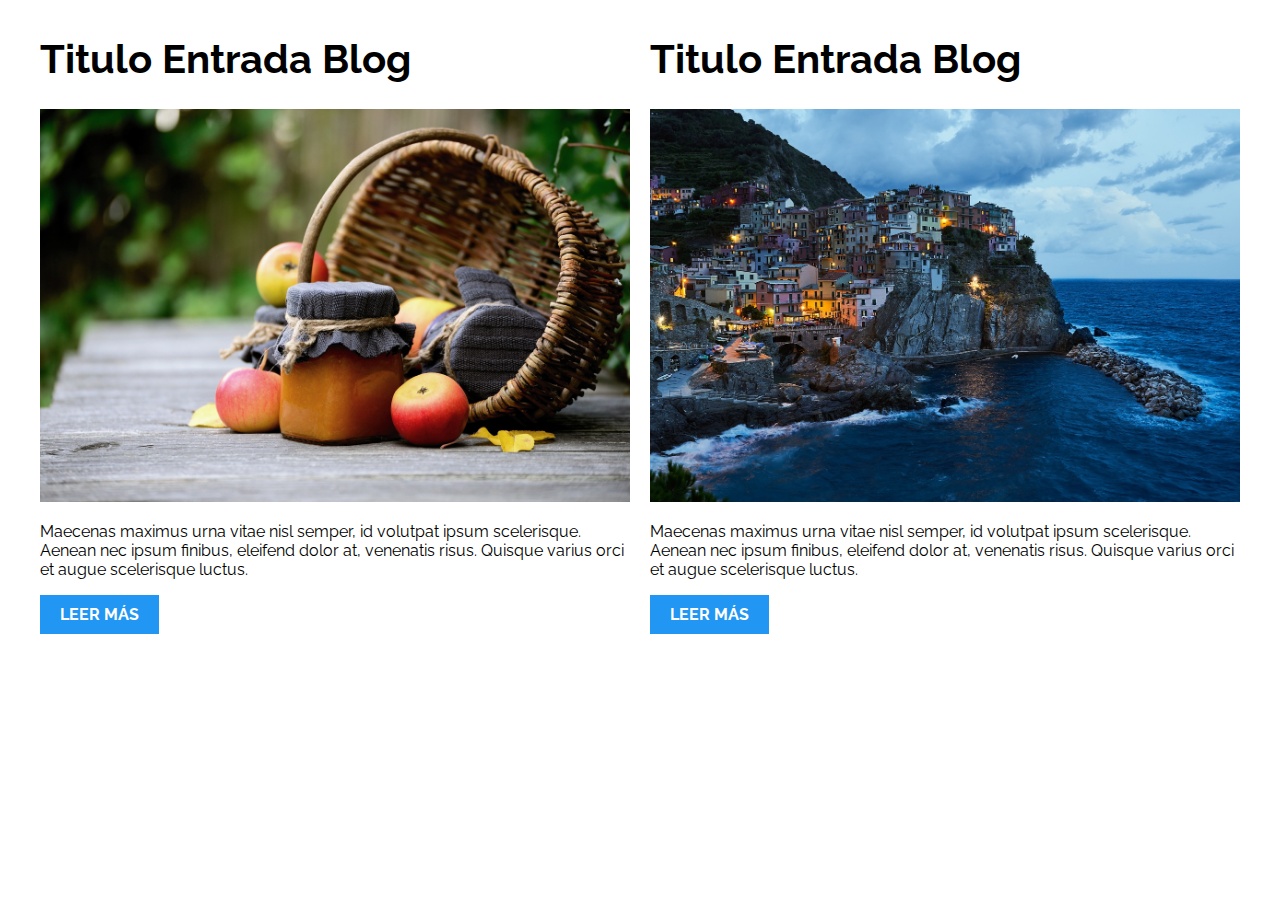
<file: PatronesRWD/01-2columnas_iguales_css_grid/index.html>
<!DOCTYPE html>
<html>

<head>
    <meta charset="utf-8">
    <title>Patrones Responsive Web Design - 2 Columnas</title>
    <link rel="stylesheet" href="https://necolas.github.io/normalize.css/8.0.1/normalize.css">
    <link href="https://fonts.googleapis.com/css?family=Raleway:400,700,900" rel="stylesheet">
    <link rel="stylesheet" href="css/styles.css">
    <meta name="viewport" content="width=device-width, initial-scale=1">
</head>

<body>

    <!---->
    <div class="contenedor dos-columnas"> <!--se crea clase dos-columnas-->
        <article class="entrada-blog">
            <h1>Titulo Entrada Blog</h1>
            <img src="img/imagen1.jpg">
            <p>Maecenas maximus urna vitae nisl semper, id volutpat ipsum scelerisque. Aenean nec ipsum finibus, eleifend dolor at, venenatis risus. Quisque varius orci et augue scelerisque luctus.</p>
            <a href="#">Leer más</a>
        </article>
        <article class="entrada-blog">
            <h1>Titulo Entrada Blog</h1>
            <img src="img/imagen2.jpg">
            <p>Maecenas maximus urna vitae nisl semper, id volutpat ipsum scelerisque. Aenean nec ipsum finibus, eleifend dolor at, venenatis risus. Quisque varius orci et augue scelerisque luctus.</p>
            <a href="#">Leer más</a>
        </article>
    </div>

</body>

</html>
</file>
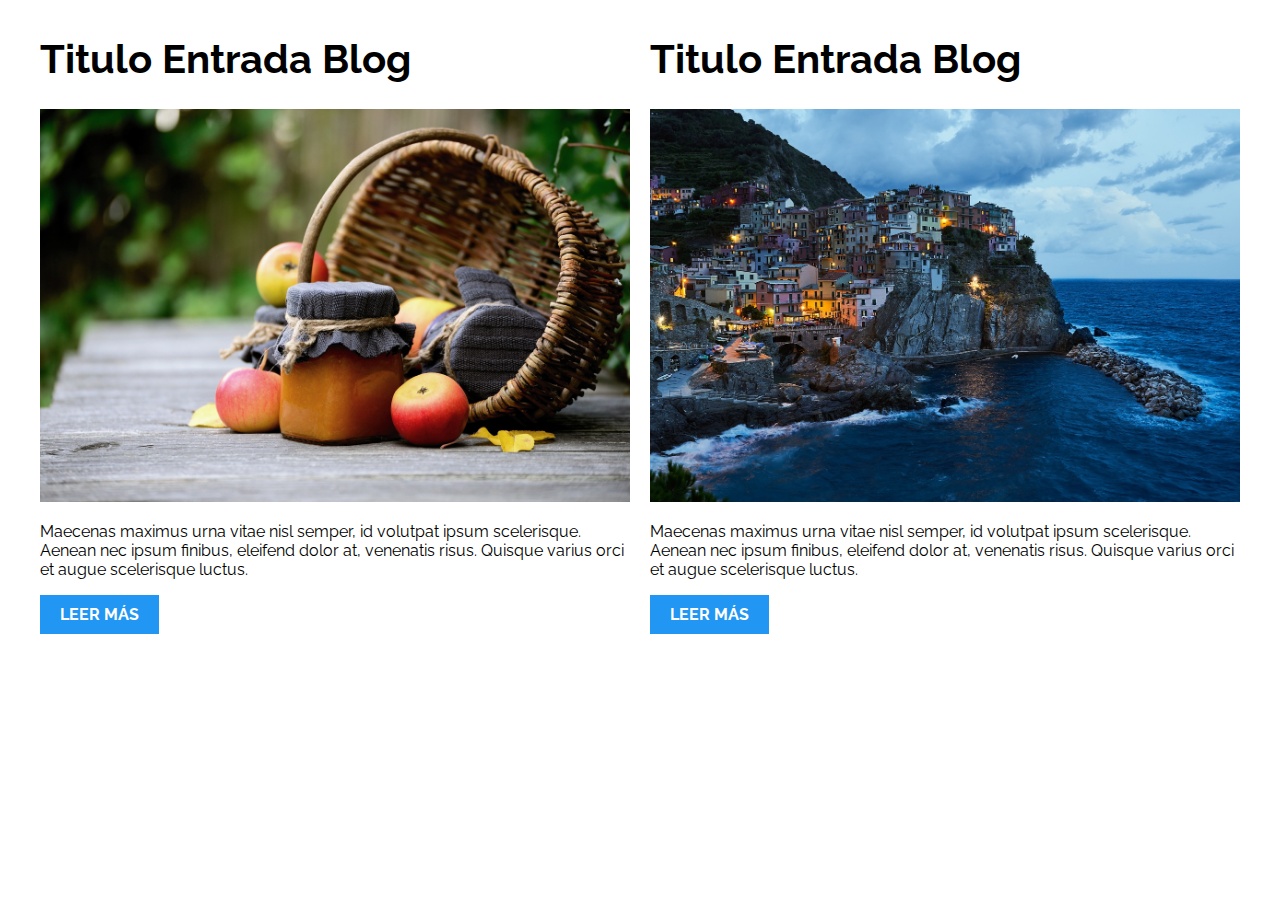
<file: PatronesRWD/02-2columnas_iguales_flexbox/index.html>
<!DOCTYPE html>
<html>

<head>
    <meta charset="utf-8">
    <title>Patrones Responsive Web Design - 2 Columnas</title>
    <link rel="stylesheet" href="https://necolas.github.io/normalize.css/8.0.1/normalize.css">
    <link href="https://fonts.googleapis.com/css?family=Raleway:400,700,900" rel="stylesheet">
    <link rel="stylesheet" href="css/styles.css">
    <meta name="viewport" content="width=device-width, initial-scale=1">
</head>

<body>

    <!---->
    <div class="contenedor dos-columnas"> <!--se agrega clase dos-columnas-->
        <article class="entrada-blog">
            <h1>Titulo Entrada Blog</h1>
            <img src="img/imagen1.jpg">
            <p>Maecenas maximus urna vitae nisl semper, id volutpat ipsum scelerisque. Aenean nec ipsum finibus, eleifend dolor at, venenatis risus. Quisque varius orci et augue scelerisque luctus.</p>
            <a href="#">Leer más</a>
        </article>
        <article class="entrada-blog">
            <h1>Titulo Entrada Blog</h1>
            <img src="img/imagen2.jpg">
            <p>Maecenas maximus urna vitae nisl semper, id volutpat ipsum scelerisque. Aenean nec ipsum finibus, eleifend dolor at, venenatis risus. Quisque varius orci et augue scelerisque luctus.</p>
            <a href="#">Leer más</a>
        </article>
    </div>

</body>

</html>
</file>
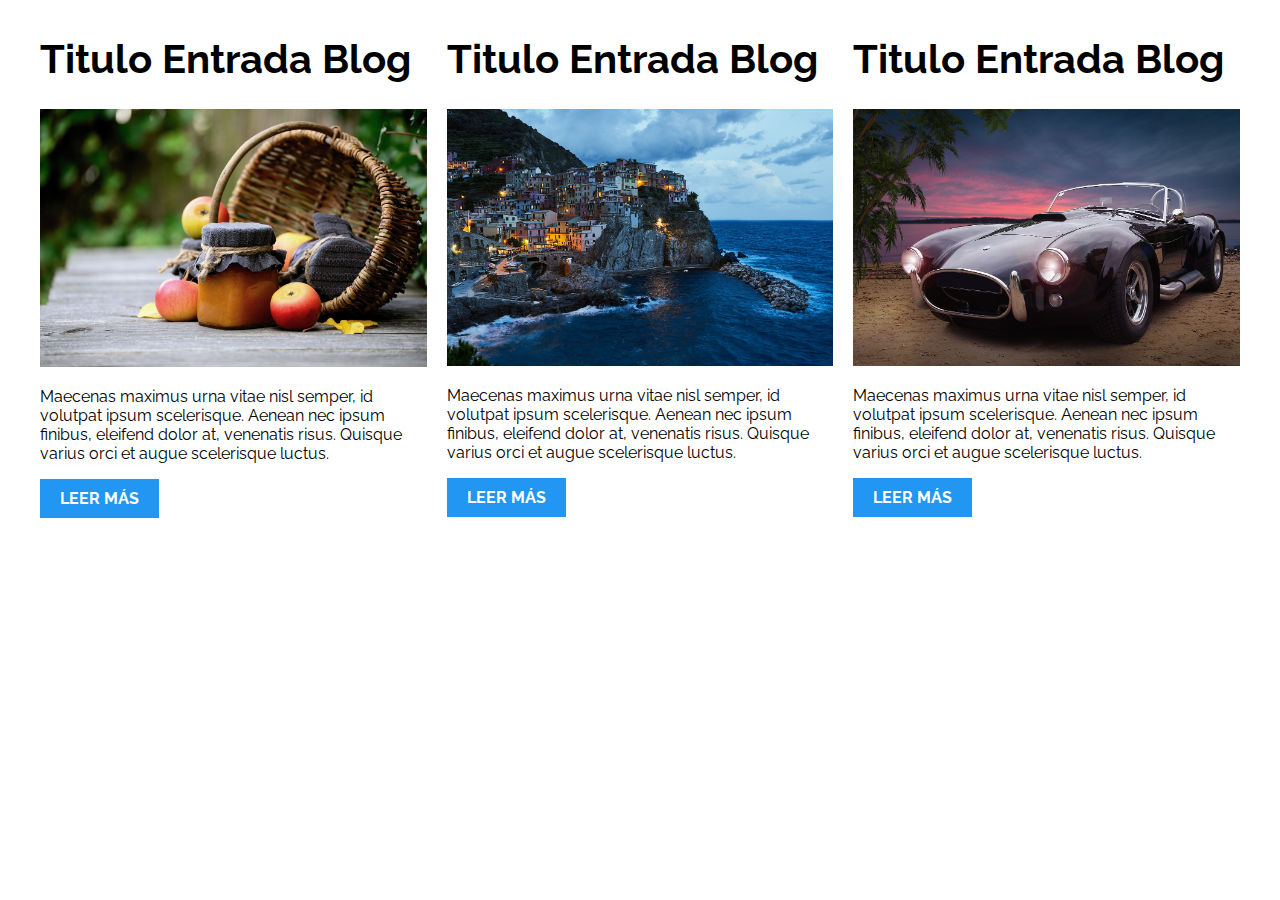
<file: PatronesRWD/03-3columnas_iguales_css_grid/index.html>
<!DOCTYPE html>
<html>

<head>
    <meta charset="utf-8">
    <title>Patrones Responsive Web Design - 3 Columnas Iguales</title>
    <link rel="stylesheet" href="https://necolas.github.io/normalize.css/8.0.1/normalize.css">
    <link href="https://fonts.googleapis.com/css?family=Raleway:400,700,900" rel="stylesheet">
    <link rel="stylesheet" href="css/styles.css">
    <meta name="viewport" content="width=device-width, initial-scale=1">
</head>

<body>

    <div class="contenedor tres-columnas"> <!--clase para manejar el css con grid-->
        <article class="entrada-blog">
            <h1>Titulo Entrada Blog</h1>
            <img src="img/imagen1.jpg">
            <p>Maecenas maximus urna vitae nisl semper, id volutpat ipsum scelerisque. Aenean nec ipsum finibus, eleifend dolor at, venenatis risus. Quisque varius orci et augue scelerisque luctus.</p>
            <a href="#">Leer más</a>
        </article>

        <article class="entrada-blog">
            <h1>Titulo Entrada Blog</h1>
            <img src="img/imagen2.jpg">

            <p>Maecenas maximus urna vitae nisl semper, id volutpat ipsum scelerisque. Aenean nec ipsum finibus, eleifend dolor at, venenatis risus. Quisque varius orci et augue scelerisque luctus.</p>
            <a href="#">Leer más</a>
        </article>

        <article class="entrada-blog">
            <h1>Titulo Entrada Blog</h1>
            <img src="img/imagen3.jpg">

            <p>Maecenas maximus urna vitae nisl semper, id volutpat ipsum scelerisque. Aenean nec ipsum finibus, eleifend dolor at, venenatis risus. Quisque varius orci et augue scelerisque luctus.</p>
            <a href="#">Leer más</a>
        </article>
    </div>

</body>

</html>
</file>
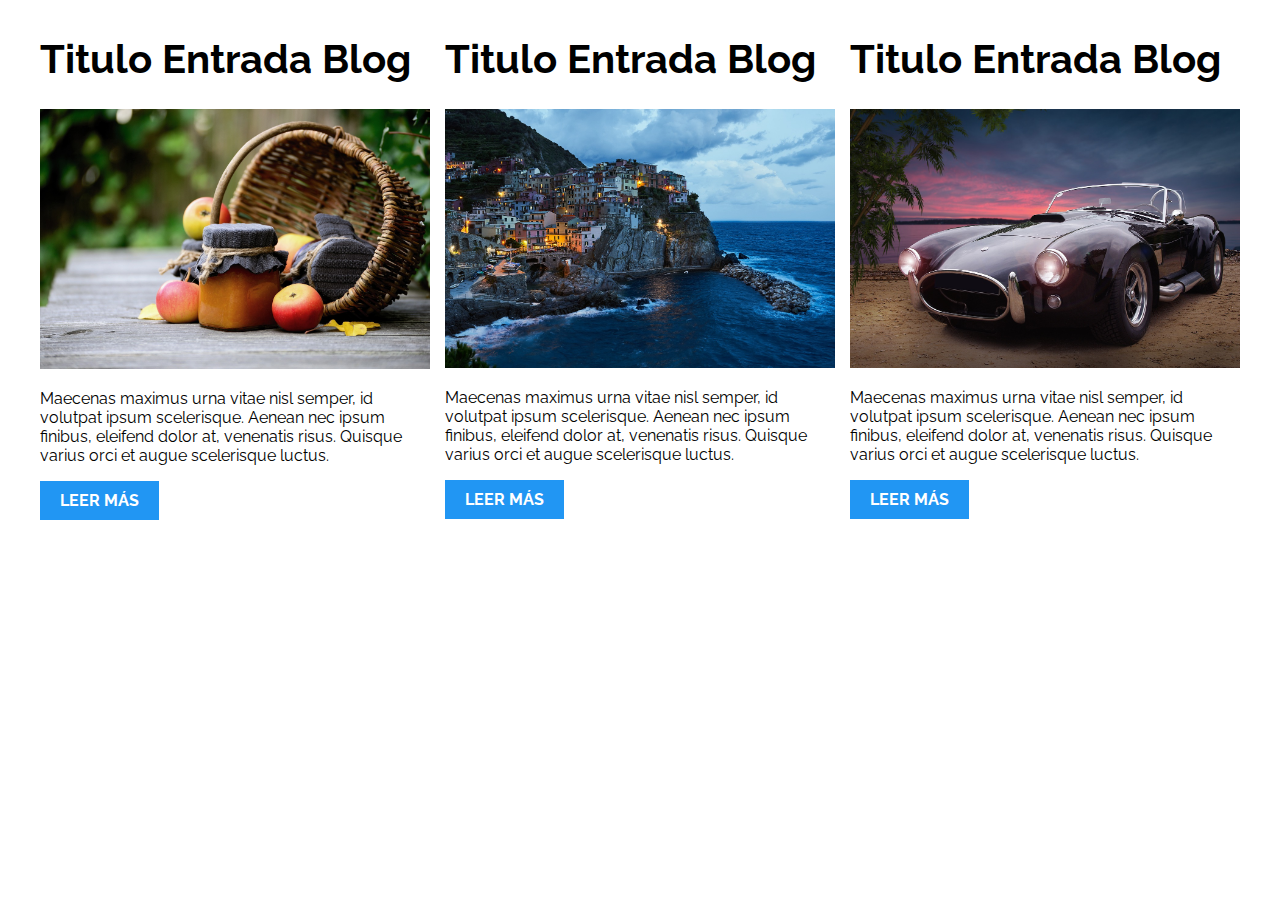
<file: PatronesRWD/04-3columnas_iguales_flexbox/index.html>
<!DOCTYPE html>
<html>

<head>
    <meta charset="utf-8">
    <title>Patrones Responsive Web Design - 3 Columnas Iguales</title>
    <link rel="stylesheet" href="https://necolas.github.io/normalize.css/8.0.1/normalize.css">
    <link href="https://fonts.googleapis.com/css?family=Raleway:400,700,900" rel="stylesheet">
    <link rel="stylesheet" href="css/styles.css">
    <meta name="viewport" content="width=device-width, initial-scale=1">
</head>

<body>

    <div class="contenedor tres-columnas"> <!--se agrega clase para manejar en css flex-->
        <article class="entrada-blog">
            <h1>Titulo Entrada Blog</h1>
            <img src="img/imagen1.jpg">
            <p>Maecenas maximus urna vitae nisl semper, id volutpat ipsum scelerisque. Aenean nec ipsum finibus, eleifend dolor at, venenatis risus. Quisque varius orci et augue scelerisque luctus.</p>
            <a href="#">Leer más</a>
        </article>

        <article class="entrada-blog">
            <h1>Titulo Entrada Blog</h1>
            <img src="img/imagen2.jpg">

            <p>Maecenas maximus urna vitae nisl semper, id volutpat ipsum scelerisque. Aenean nec ipsum finibus, eleifend dolor at, venenatis risus. Quisque varius orci et augue scelerisque luctus.</p>
            <a href="#">Leer más</a>
        </article>

        <article class="entrada-blog">
            <h1>Titulo Entrada Blog</h1>
            <img src="img/imagen3.jpg">

            <p>Maecenas maximus urna vitae nisl semper, id volutpat ipsum scelerisque. Aenean nec ipsum finibus, eleifend dolor at, venenatis risus. Quisque varius orci et augue scelerisque luctus.</p>
            <a href="#">Leer más</a>
        </article>
    </div>
</body>

</html>
</file>
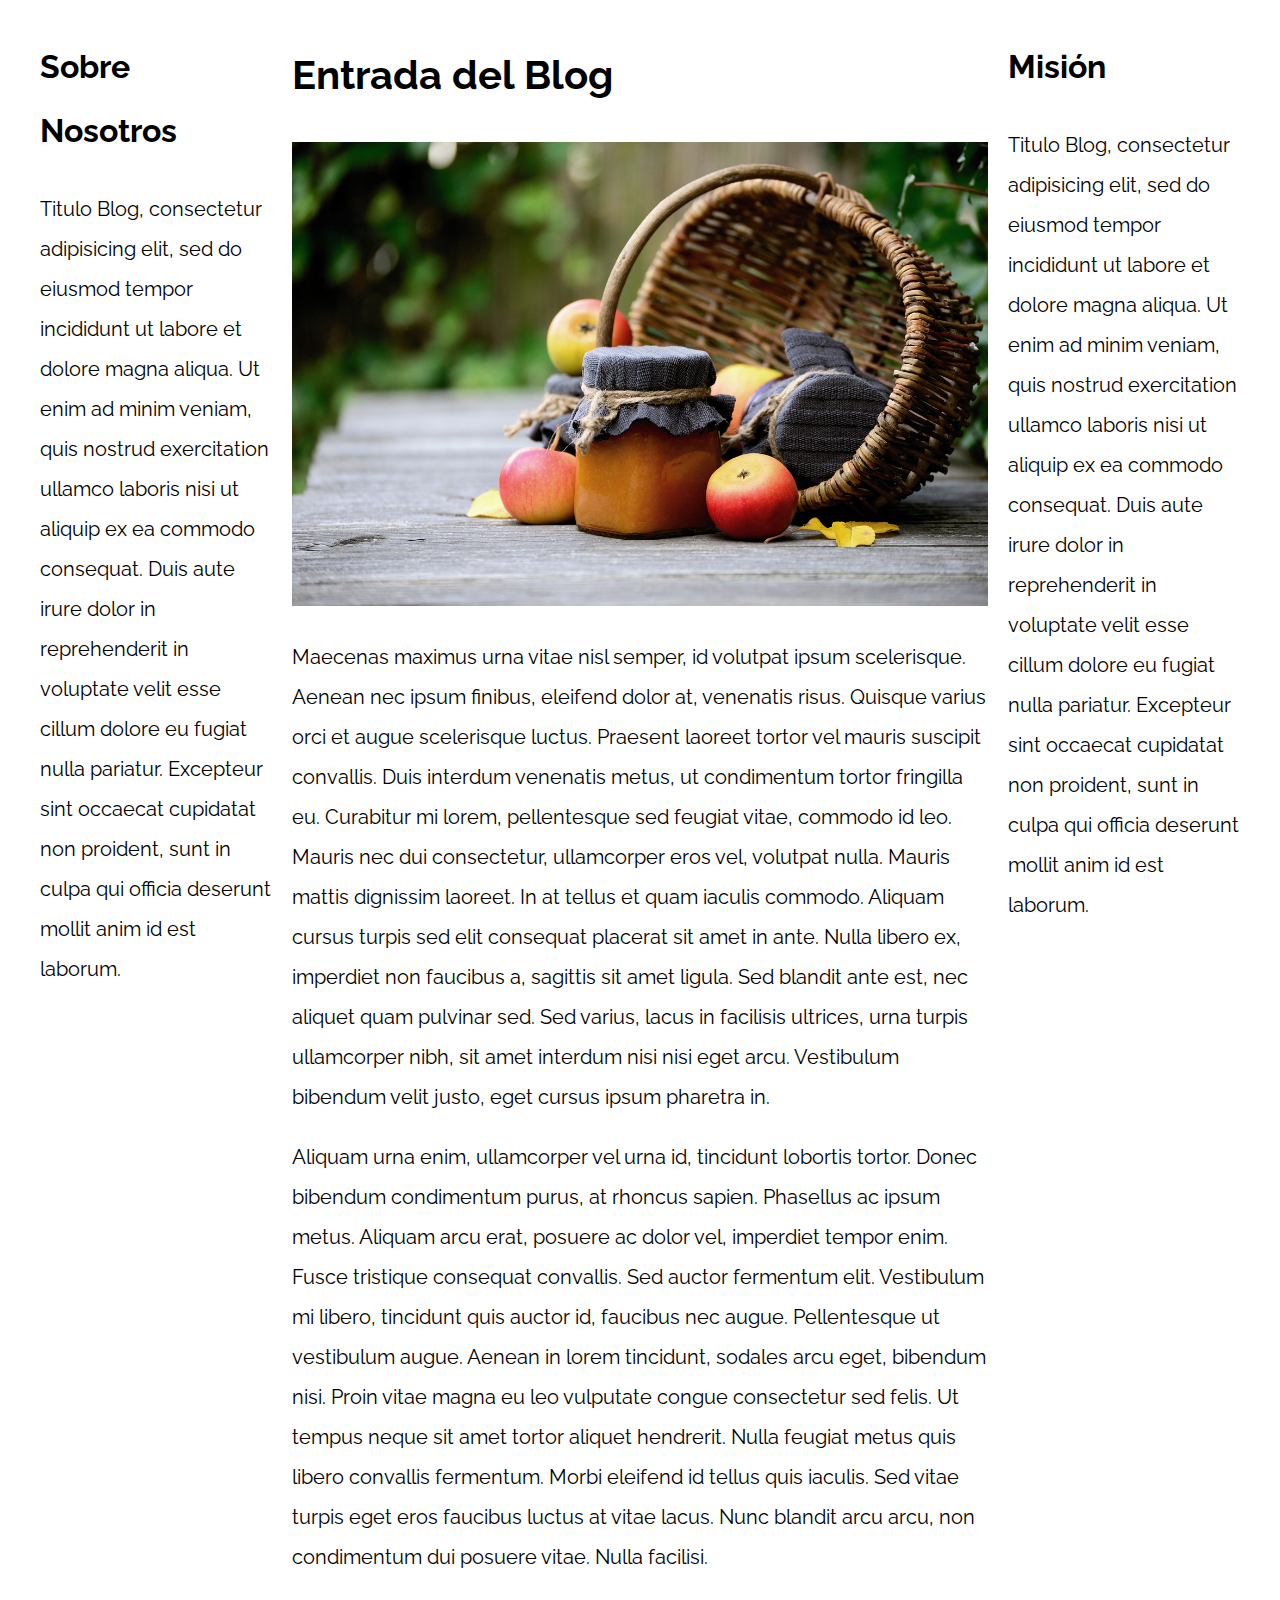
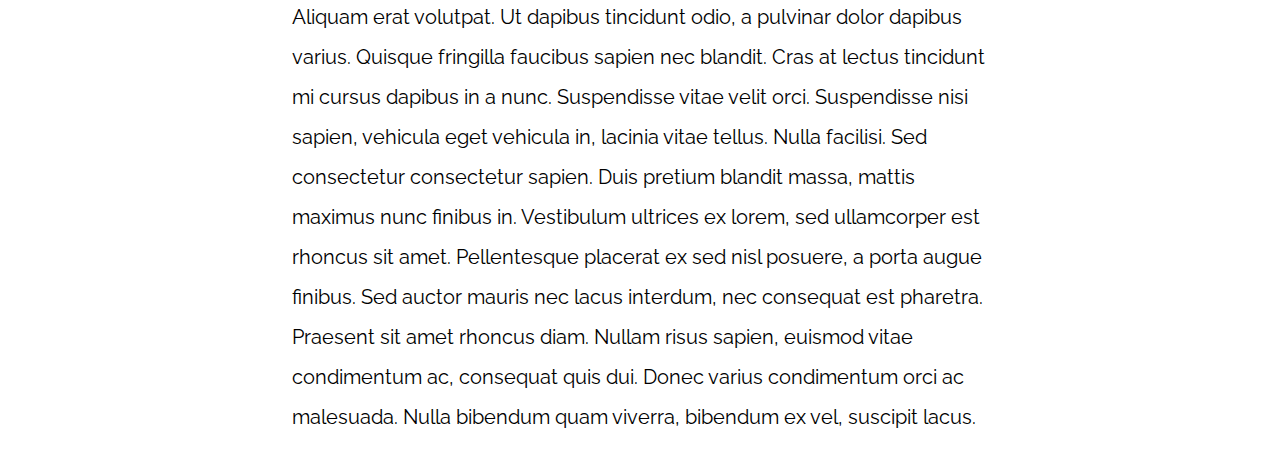
<file: PatronesRWD/05-3columnas_css_grid/index.html>
<!DOCTYPE html>
<html>

<head>
    <meta charset="utf-8">
    <title>Patrones Responsive Web Design</title>
    <link rel="stylesheet" href="https://necolas.github.io/normalize.css/8.0.1/normalize.css">
    <link href="https://fonts.googleapis.com/css?family=Raleway:400,700,900" rel="stylesheet">
    <link rel="stylesheet" href="css/styles.css">
    <meta name="viewport" content="width=device-width, initial-scale=1">
</head>

<body>

    <div class="contenedor contenedor-grid">
        <main class="contenido-principal">
            <article>
                <h1>Entrada del Blog</h1>
                <img src="img/imagen1.jpg">

                <p>Maecenas maximus urna vitae nisl semper, id volutpat ipsum scelerisque. Aenean nec ipsum finibus, eleifend dolor at, venenatis risus. Quisque varius orci et augue scelerisque luctus. Praesent laoreet tortor vel mauris suscipit convallis.
                    Duis interdum venenatis metus, ut condimentum tortor fringilla eu. Curabitur mi lorem, pellentesque sed feugiat vitae, commodo id leo. Mauris nec dui consectetur, ullamcorper eros vel, volutpat nulla. Mauris mattis dignissim laoreet.
                    In at tellus et quam iaculis commodo. Aliquam cursus turpis sed elit consequat placerat sit amet in ante. Nulla libero ex, imperdiet non faucibus a, sagittis sit amet ligula. Sed blandit ante est, nec aliquet quam pulvinar sed. Sed
                    varius, lacus in facilisis ultrices, urna turpis ullamcorper nibh, sit amet interdum nisi nisi eget arcu. Vestibulum bibendum velit justo, eget cursus ipsum pharetra in.</p>

                <p>Aliquam urna enim, ullamcorper vel urna id, tincidunt lobortis tortor. Donec bibendum condimentum purus, at rhoncus sapien. Phasellus ac ipsum metus. Aliquam arcu erat, posuere ac dolor vel, imperdiet tempor enim. Fusce tristique consequat
                    convallis. Sed auctor fermentum elit. Vestibulum mi libero, tincidunt quis auctor id, faucibus nec augue. Pellentesque ut vestibulum augue. Aenean in lorem tincidunt, sodales arcu eget, bibendum nisi. Proin vitae magna eu leo vulputate
                    congue consectetur sed felis. Ut tempus neque sit amet tortor aliquet hendrerit. Nulla feugiat metus quis libero convallis fermentum. Morbi eleifend id tellus quis iaculis. Sed vitae turpis eget eros faucibus luctus at vitae lacus.
                    Nunc blandit arcu arcu, non condimentum dui posuere vitae. Nulla facilisi.</p>

                <p>Aliquam erat volutpat. Ut dapibus tincidunt odio, a pulvinar dolor dapibus varius. Quisque fringilla faucibus sapien nec blandit. Cras at lectus tincidunt mi cursus dapibus in a nunc. Suspendisse vitae velit orci. Suspendisse nisi sapien,
                    vehicula eget vehicula in, lacinia vitae tellus. Nulla facilisi. Sed consectetur consectetur sapien. Duis pretium blandit massa, mattis maximus nunc finibus in. Vestibulum ultrices ex lorem, sed ullamcorper est rhoncus sit amet. Pellentesque
                    placerat ex sed nisl posuere, a porta augue finibus. Sed auctor mauris nec lacus interdum, nec consequat est pharetra. Praesent sit amet rhoncus diam. Nullam risus sapien, euismod vitae condimentum ac, consequat quis dui. Donec varius
                    condimentum orci ac malesuada. Nulla bibendum quam viverra, bibendum ex vel, suscipit lacus.</p>

            </article>
        </main>

        <aside class="sidebar-1">
            <h2>Sobre Nosotros</h2>
            <p>Titulo Blog, consectetur adipisicing elit, sed do eiusmod tempor incididunt ut labore et dolore magna aliqua. Ut enim ad minim veniam, quis nostrud exercitation ullamco laboris nisi ut aliquip ex ea commodo consequat. Duis aute irure dolor
                in reprehenderit in voluptate velit esse cillum dolore eu fugiat nulla pariatur. Excepteur sint occaecat cupidatat non proident, sunt in culpa qui officia deserunt mollit anim id est laborum.</p>
        </aside>
        <aside class="sidebar-2">
            <h2>Misión</h2>
            <p>Titulo Blog, consectetur adipisicing elit, sed do eiusmod tempor incididunt ut labore et dolore magna aliqua. Ut enim ad minim veniam, quis nostrud exercitation ullamco laboris nisi ut aliquip ex ea commodo consequat. Duis aute irure dolor
                in reprehenderit in voluptate velit esse cillum dolore eu fugiat nulla pariatur. Excepteur sint occaecat cupidatat non proident, sunt in culpa qui officia deserunt mollit anim id est laborum.</p>
        </aside>
    </div>

</body>

</html>
</file>
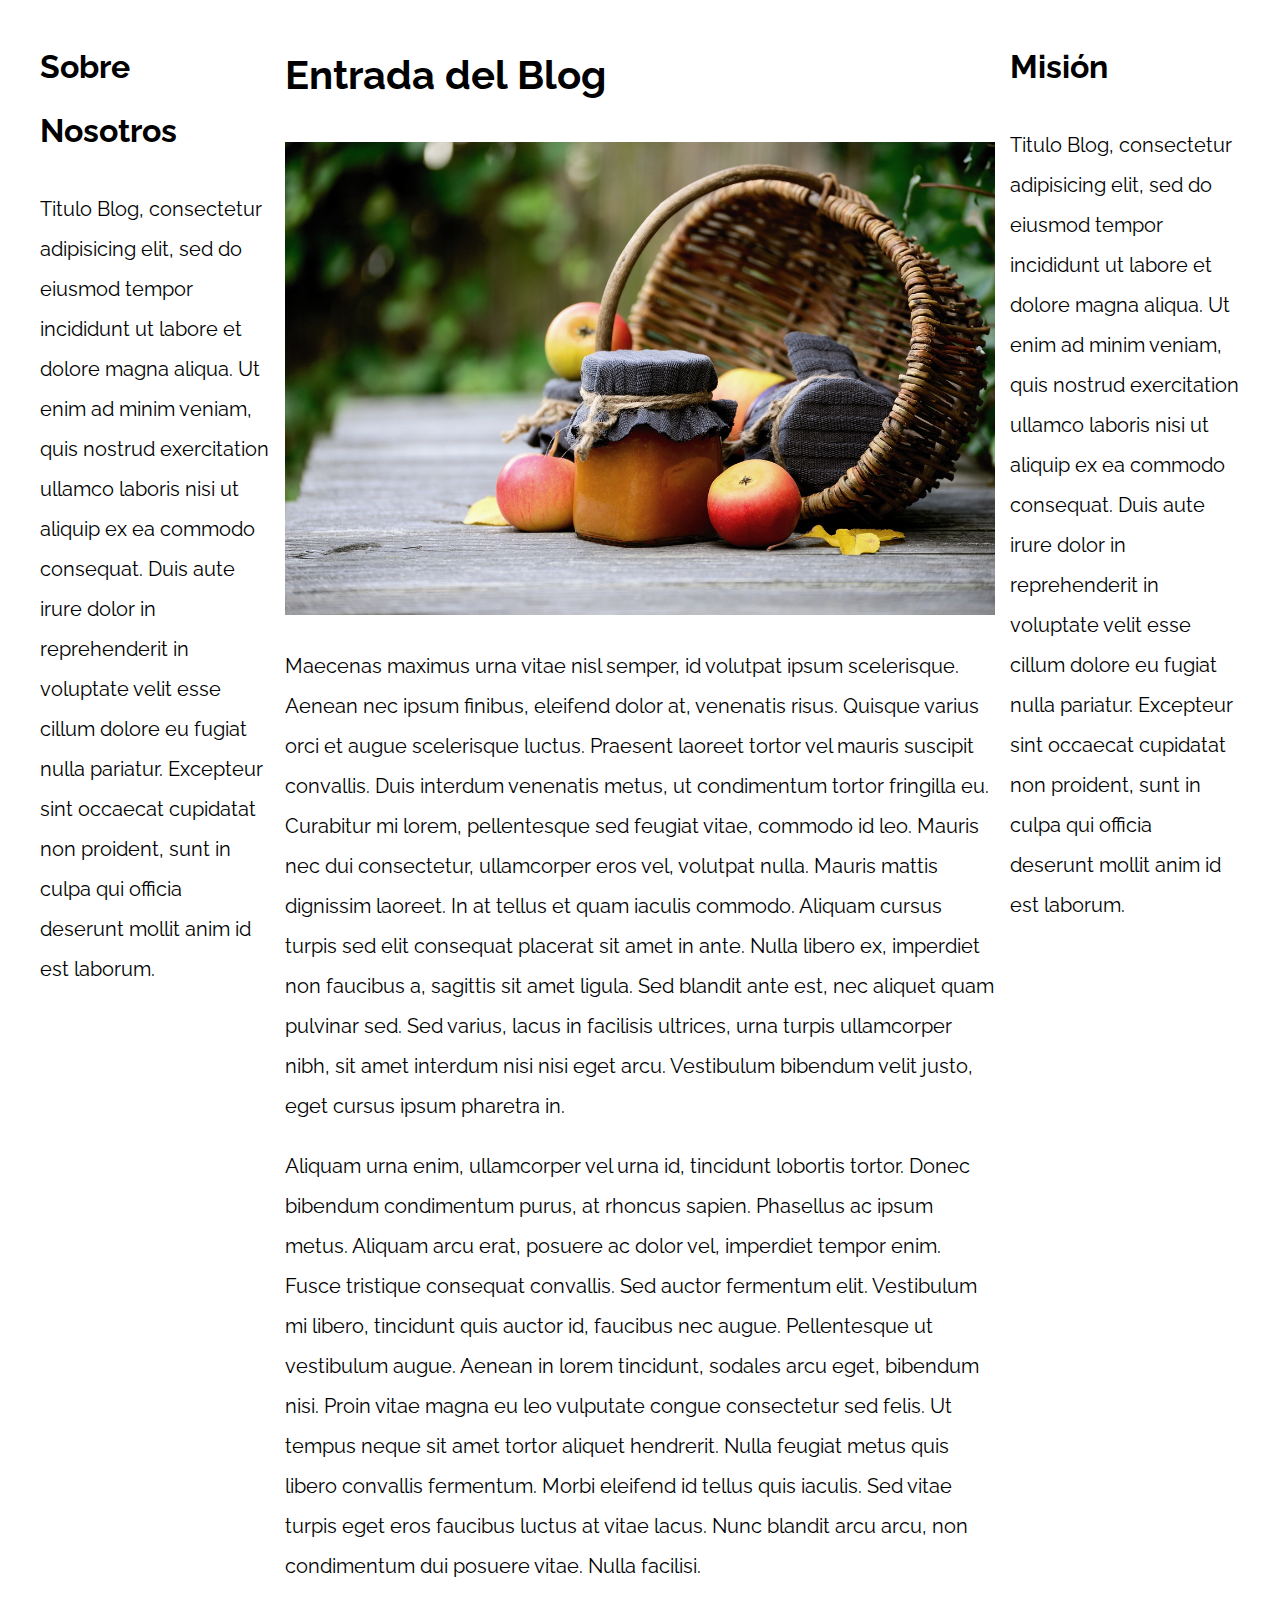
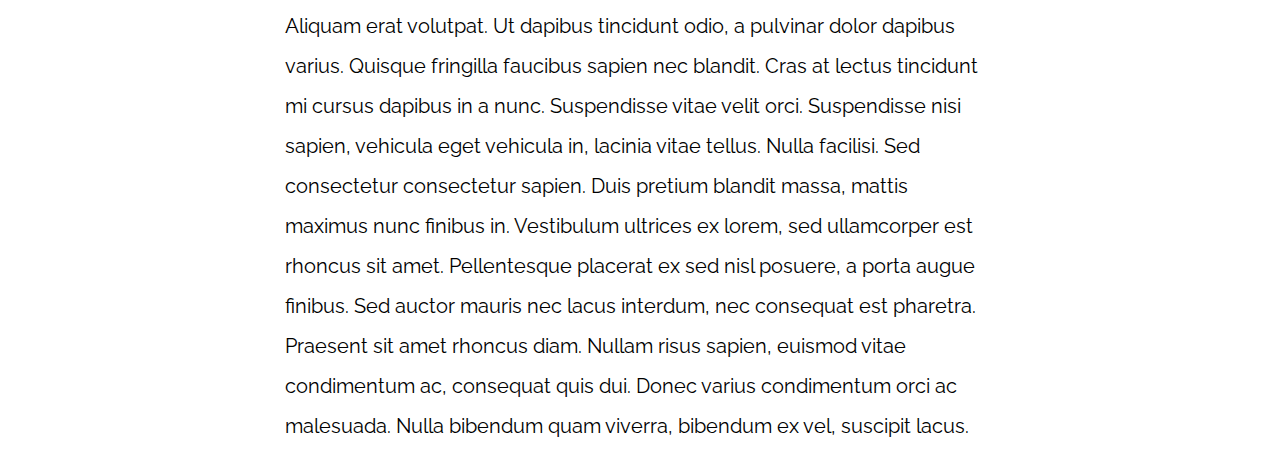
<file: PatronesRWD/06-3columnas_flexbox/index.html>
<!DOCTYPE html>
<html>

<head>
    <meta charset="utf-8">
    <title>Patrones Responsive Web Design</title>
    <link rel="stylesheet" href="https://necolas.github.io/normalize.css/8.0.1/normalize.css">
    <link href="https://fonts.googleapis.com/css?family=Raleway:400,700,900" rel="stylesheet">
    <link rel="stylesheet" href="css/styles.css">
    <meta name="viewport" content="width=device-width, initial-scale=1">
</head>

<body>

    <div class="contenedor contenedor-flex">
        <main class="contenido-principal">
            <article>
                <h1>Entrada del Blog</h1>
                <img src="img/imagen1.jpg">

                <p>Maecenas maximus urna vitae nisl semper, id volutpat ipsum scelerisque. Aenean nec ipsum finibus, eleifend dolor at, venenatis risus. Quisque varius orci et augue scelerisque luctus. Praesent laoreet tortor vel mauris suscipit convallis.
                    Duis interdum venenatis metus, ut condimentum tortor fringilla eu. Curabitur mi lorem, pellentesque sed feugiat vitae, commodo id leo. Mauris nec dui consectetur, ullamcorper eros vel, volutpat nulla. Mauris mattis dignissim laoreet.
                    In at tellus et quam iaculis commodo. Aliquam cursus turpis sed elit consequat placerat sit amet in ante. Nulla libero ex, imperdiet non faucibus a, sagittis sit amet ligula. Sed blandit ante est, nec aliquet quam pulvinar sed. Sed
                    varius, lacus in facilisis ultrices, urna turpis ullamcorper nibh, sit amet interdum nisi nisi eget arcu. Vestibulum bibendum velit justo, eget cursus ipsum pharetra in.</p>

                <p>Aliquam urna enim, ullamcorper vel urna id, tincidunt lobortis tortor. Donec bibendum condimentum purus, at rhoncus sapien. Phasellus ac ipsum metus. Aliquam arcu erat, posuere ac dolor vel, imperdiet tempor enim. Fusce tristique consequat
                    convallis. Sed auctor fermentum elit. Vestibulum mi libero, tincidunt quis auctor id, faucibus nec augue. Pellentesque ut vestibulum augue. Aenean in lorem tincidunt, sodales arcu eget, bibendum nisi. Proin vitae magna eu leo vulputate
                    congue consectetur sed felis. Ut tempus neque sit amet tortor aliquet hendrerit. Nulla feugiat metus quis libero convallis fermentum. Morbi eleifend id tellus quis iaculis. Sed vitae turpis eget eros faucibus luctus at vitae lacus.
                    Nunc blandit arcu arcu, non condimentum dui posuere vitae. Nulla facilisi.</p>

                <p>Aliquam erat volutpat. Ut dapibus tincidunt odio, a pulvinar dolor dapibus varius. Quisque fringilla faucibus sapien nec blandit. Cras at lectus tincidunt mi cursus dapibus in a nunc. Suspendisse vitae velit orci. Suspendisse nisi sapien,
                    vehicula eget vehicula in, lacinia vitae tellus. Nulla facilisi. Sed consectetur consectetur sapien. Duis pretium blandit massa, mattis maximus nunc finibus in. Vestibulum ultrices ex lorem, sed ullamcorper est rhoncus sit amet. Pellentesque
                    placerat ex sed nisl posuere, a porta augue finibus. Sed auctor mauris nec lacus interdum, nec consequat est pharetra. Praesent sit amet rhoncus diam. Nullam risus sapien, euismod vitae condimentum ac, consequat quis dui. Donec varius
                    condimentum orci ac malesuada. Nulla bibendum quam viverra, bibendum ex vel, suscipit lacus.</p>

            </article>
        </main>

        <aside class="sidebar-1 sidebar">
            <h2>Sobre Nosotros</h2>
            <p>Titulo Blog, consectetur adipisicing elit, sed do eiusmod tempor incididunt ut labore et dolore magna aliqua. Ut enim ad minim veniam, quis nostrud exercitation ullamco laboris nisi ut aliquip ex ea commodo consequat. Duis aute irure dolor
                in reprehenderit in voluptate velit esse cillum dolore eu fugiat nulla pariatur. Excepteur sint occaecat cupidatat non proident, sunt in culpa qui officia deserunt mollit anim id est laborum.</p>
        </aside>
        <aside class="sidebar-2 sidebar">
            <h2>Misión</h2>
            <p>Titulo Blog, consectetur adipisicing elit, sed do eiusmod tempor incididunt ut labore et dolore magna aliqua. Ut enim ad minim veniam, quis nostrud exercitation ullamco laboris nisi ut aliquip ex ea commodo consequat. Duis aute irure dolor
                in reprehenderit in voluptate velit esse cillum dolore eu fugiat nulla pariatur. Excepteur sint occaecat cupidatat non proident, sunt in culpa qui officia deserunt mollit anim id est laborum.</p>
        </aside>
    </div>

</body>

</html>
</file>
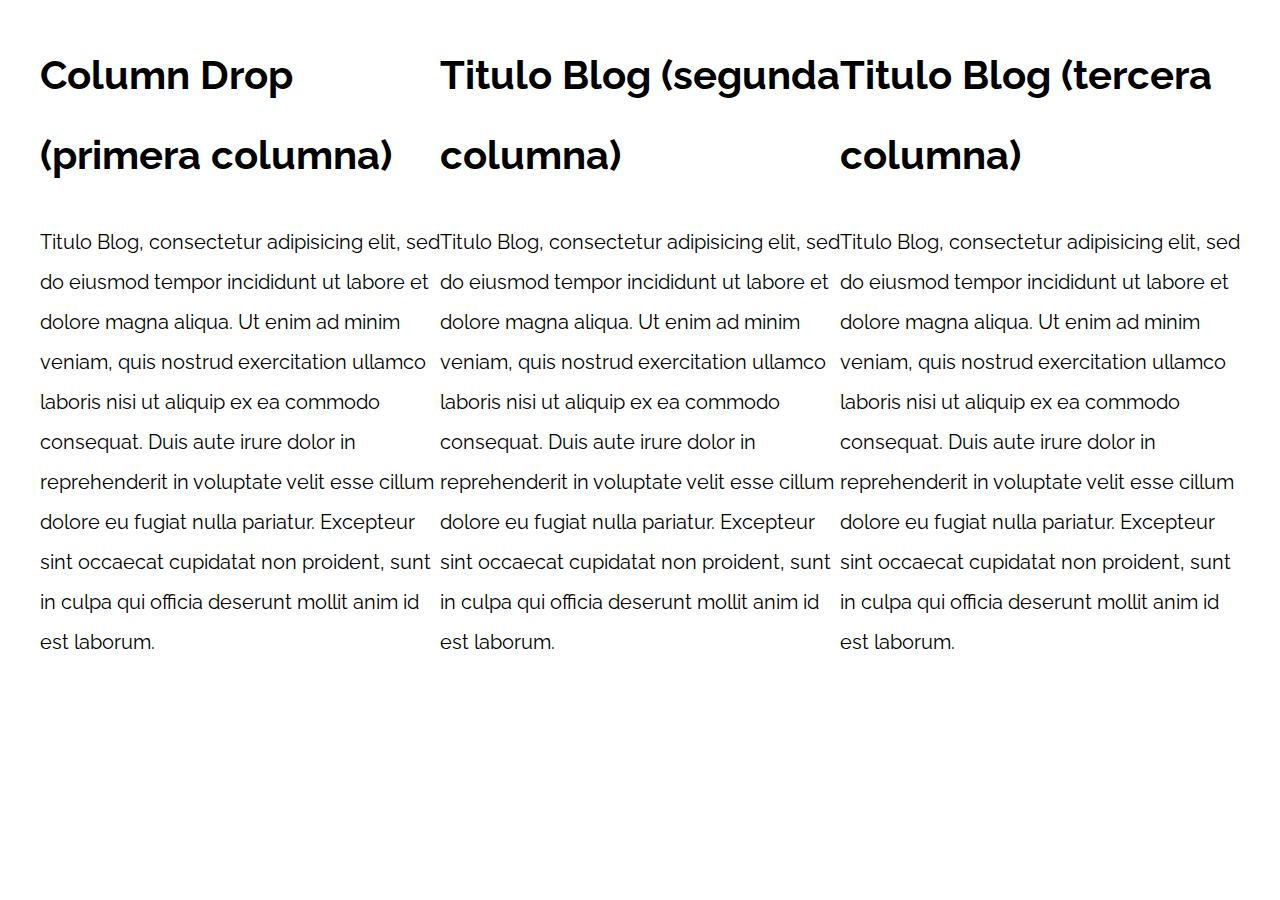
<file: PatronesRWD/07-column_drop_css_grid/index.html>
<!DOCTYPE html>
<html>

<head>
    <meta charset="utf-8">
    <title>Patrones Responsive Web Design</title>
    <link rel="stylesheet" href="https://necolas.github.io/normalize.css/8.0.1/normalize.css">
    <link href="https://fonts.googleapis.com/css?family=Raleway:400,700,900" rel="stylesheet">
    <link rel="stylesheet" href="css/styles.css">
    <meta name="viewport" content="width=device-width, initial-scale=1">
</head>

<body>

    <div class="contenedor column-drop-css">
        <main>
            <h1>Column Drop (primera columna)</h1>
            <p>
                Titulo Blog, consectetur adipisicing elit, sed do eiusmod tempor incididunt ut labore et dolore magna aliqua. Ut enim ad minim veniam, quis nostrud exercitation ullamco laboris nisi ut aliquip ex ea commodo consequat. Duis aute irure dolor in reprehenderit
                in voluptate velit esse cillum dolore eu fugiat nulla pariatur. Excepteur sint occaecat cupidatat non proident, sunt in culpa qui officia deserunt mollit anim id est laborum.
            </p>
        </main>

        <aside class="primera">
            <h1>Titulo Blog (segunda columna)</h1>
            <p>
                Titulo Blog, consectetur adipisicing elit, sed do eiusmod tempor incididunt ut labore et dolore magna aliqua. Ut enim ad minim veniam, quis nostrud exercitation ullamco laboris nisi ut aliquip ex ea commodo consequat. Duis aute irure dolor in reprehenderit
                in voluptate velit esse cillum dolore eu fugiat nulla pariatur. Excepteur sint occaecat cupidatat non proident, sunt in culpa qui officia deserunt mollit anim id est laborum.
            </p>
        </aside>

        <aside class="segunda">
            <h1>Titulo Blog (tercera columna)</h1>
            <p>
                Titulo Blog, consectetur adipisicing elit, sed do eiusmod tempor incididunt ut labore et dolore magna aliqua. Ut enim ad minim veniam, quis nostrud exercitation ullamco laboris nisi ut aliquip ex ea commodo consequat. Duis aute irure dolor in reprehenderit
                in voluptate velit esse cillum dolore eu fugiat nulla pariatur. Excepteur sint occaecat cupidatat non proident, sunt in culpa qui officia deserunt mollit anim id est laborum.
            </p>
        </aside>
    </div>

</body>

</html>
</file>
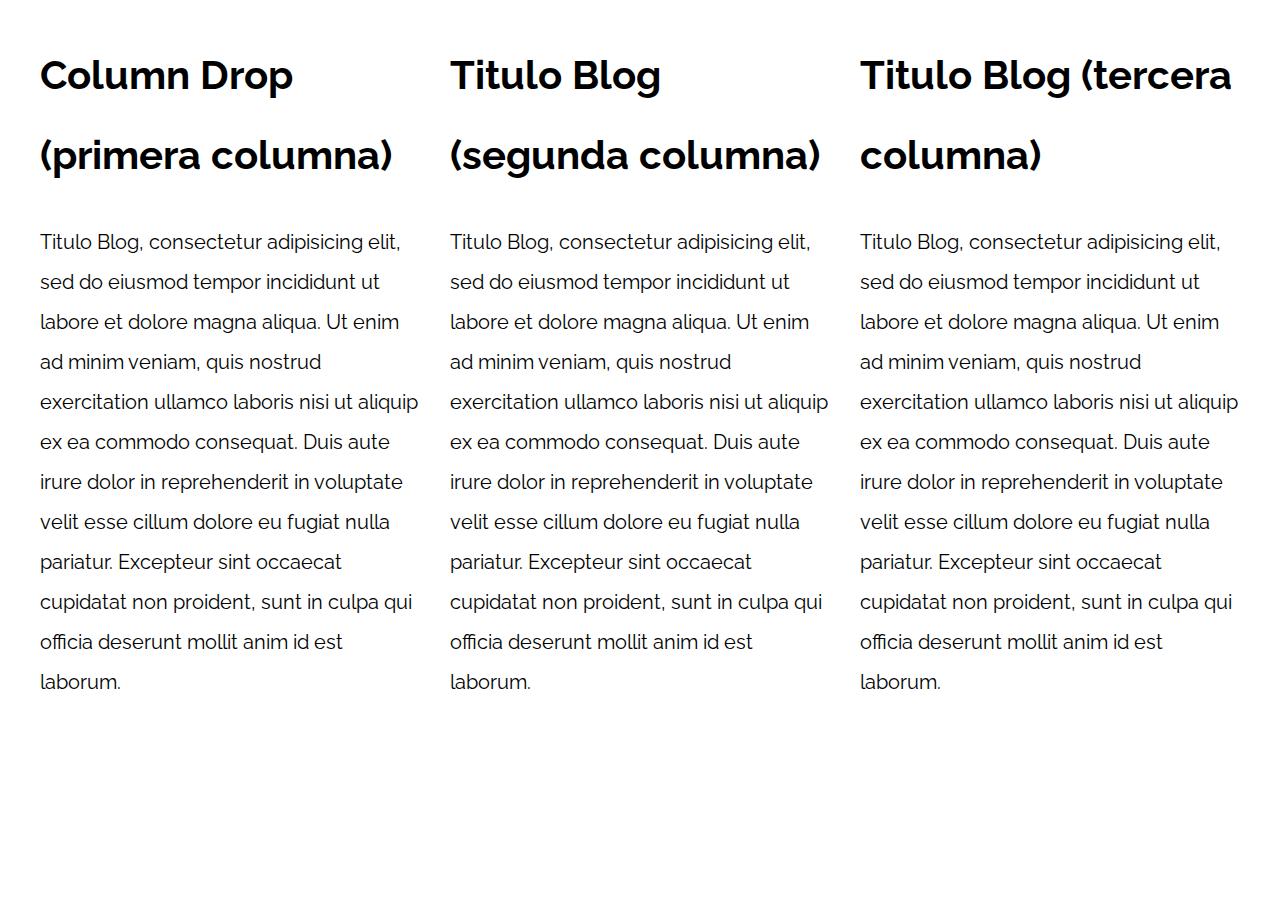
<file: PatronesRWD/08-column_drop_flexbox/index.html>
<!DOCTYPE html>
<html>

<head>
    <meta charset="utf-8">
    <title>Patrones Responsive Web Design</title>
    <link rel="stylesheet" href="https://necolas.github.io/normalize.css/8.0.1/normalize.css">
    <link href="https://fonts.googleapis.com/css?family=Raleway:400,700,900" rel="stylesheet">
    <link rel="stylesheet" href="css/styles.css">
    <meta name="viewport" content="width=device-width, initial-scale=1">
</head>

<body>

    <div class="contenedor column-drop-flex">
        <main class="contenido-principal">
            <h1>Column Drop (primera columna)</h1>
            <p>
                Titulo Blog, consectetur adipisicing elit, sed do eiusmod tempor incididunt ut labore et dolore magna aliqua. Ut enim ad minim veniam, quis nostrud exercitation ullamco laboris nisi ut aliquip ex ea commodo consequat. Duis aute irure dolor in reprehenderit
                in voluptate velit esse cillum dolore eu fugiat nulla pariatur. Excepteur sint occaecat cupidatat non proident, sunt in culpa qui officia deserunt mollit anim id est laborum.
            </p>
        </main>

        <aside class="primera">
            <h1>Titulo Blog (segunda columna)</h1>
            <p>
                Titulo Blog, consectetur adipisicing elit, sed do eiusmod tempor incididunt ut labore et dolore magna aliqua. Ut enim ad minim veniam, quis nostrud exercitation ullamco laboris nisi ut aliquip ex ea commodo consequat. Duis aute irure dolor in reprehenderit
                in voluptate velit esse cillum dolore eu fugiat nulla pariatur. Excepteur sint occaecat cupidatat non proident, sunt in culpa qui officia deserunt mollit anim id est laborum.
            </p>
        </aside>

        <aside class="segunda">
            <h1>Titulo Blog (tercera columna)</h1>
            <p>
                Titulo Blog, consectetur adipisicing elit, sed do eiusmod tempor incididunt ut labore et dolore magna aliqua. Ut enim ad minim veniam, quis nostrud exercitation ullamco laboris nisi ut aliquip ex ea commodo consequat. Duis aute irure dolor in reprehenderit
                in voluptate velit esse cillum dolore eu fugiat nulla pariatur. Excepteur sint occaecat cupidatat non proident, sunt in culpa qui officia deserunt mollit anim id est laborum.
            </p>
        </aside>
    </div>

</body>

</html>
</file>
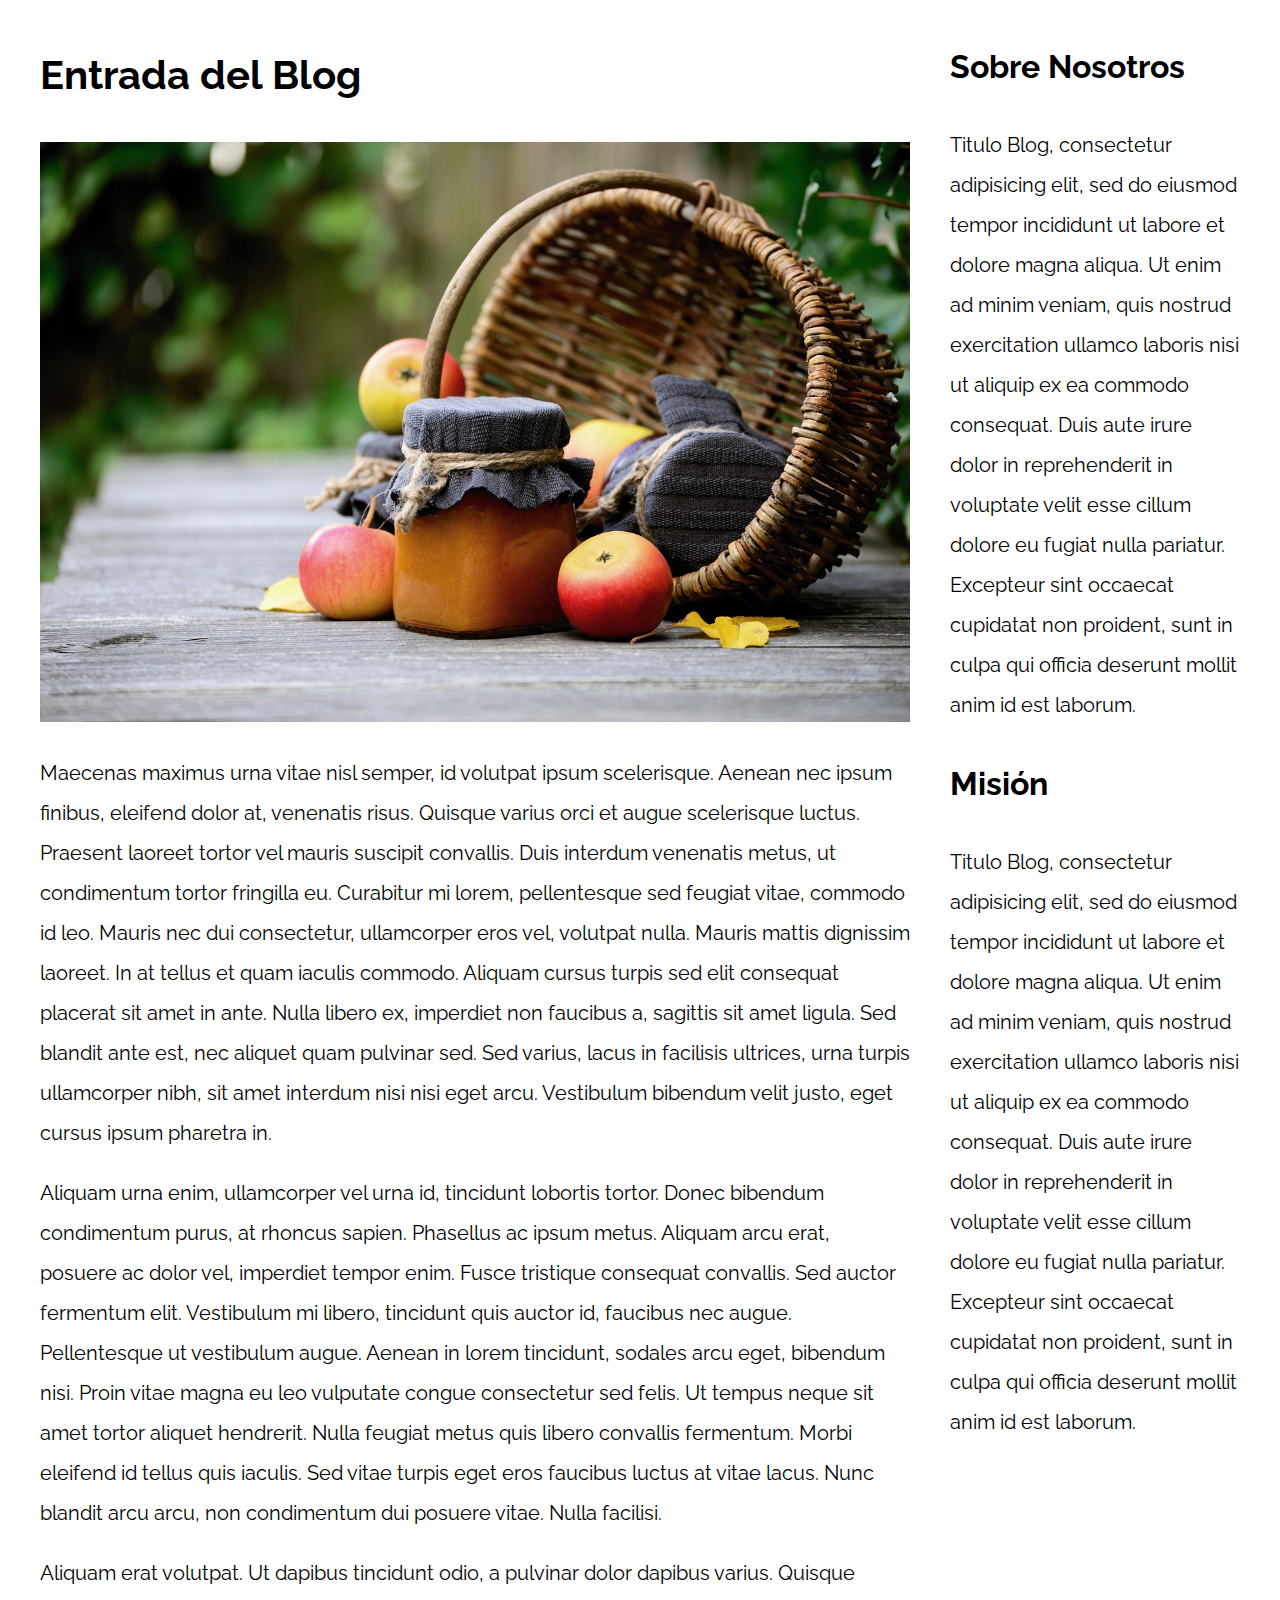
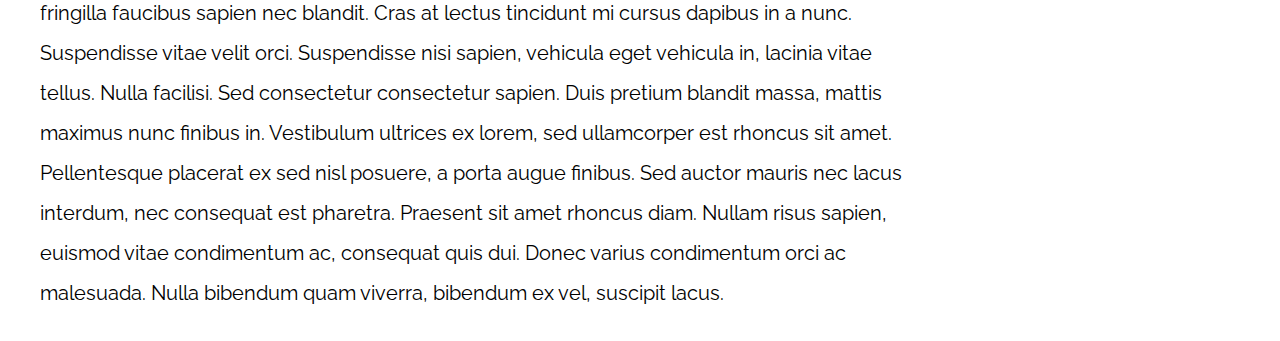
<file: PatronesRWD/09-con_sidebar_css_grid/index.html>
<!DOCTYPE html>
<html>

<head>
    <meta charset="utf-8">
    <title>Patrones Responsive Web Design</title>
    <link rel="stylesheet" href="https://necolas.github.io/normalize.css/8.0.1/normalize.css">
    <link href="https://fonts.googleapis.com/css?family=Raleway:400,700,900" rel="stylesheet">
    <link rel="stylesheet" href="css/styles.css">
    <meta name="viewport" content="width=device-width, initial-scale=1">
</head>

<body>

    <div class="contenedor con-sidebar">
        <article>
            <h1>Entrada del Blog</h1>
            <img src="img/imagen1.jpg">

            <p>Maecenas maximus urna vitae nisl semper, id volutpat ipsum scelerisque. Aenean nec ipsum finibus, eleifend dolor at, venenatis risus. Quisque varius orci et augue scelerisque luctus. Praesent laoreet tortor vel mauris suscipit convallis. Duis
                interdum venenatis metus, ut condimentum tortor fringilla eu. Curabitur mi lorem, pellentesque sed feugiat vitae, commodo id leo. Mauris nec dui consectetur, ullamcorper eros vel, volutpat nulla. Mauris mattis dignissim laoreet. In at
                tellus et quam iaculis commodo. Aliquam cursus turpis sed elit consequat placerat sit amet in ante. Nulla libero ex, imperdiet non faucibus a, sagittis sit amet ligula. Sed blandit ante est, nec aliquet quam pulvinar sed. Sed varius, lacus
                in facilisis ultrices, urna turpis ullamcorper nibh, sit amet interdum nisi nisi eget arcu. Vestibulum bibendum velit justo, eget cursus ipsum pharetra in.</p>

            <p>Aliquam urna enim, ullamcorper vel urna id, tincidunt lobortis tortor. Donec bibendum condimentum purus, at rhoncus sapien. Phasellus ac ipsum metus. Aliquam arcu erat, posuere ac dolor vel, imperdiet tempor enim. Fusce tristique consequat
                convallis. Sed auctor fermentum elit. Vestibulum mi libero, tincidunt quis auctor id, faucibus nec augue. Pellentesque ut vestibulum augue. Aenean in lorem tincidunt, sodales arcu eget, bibendum nisi. Proin vitae magna eu leo vulputate
                congue consectetur sed felis. Ut tempus neque sit amet tortor aliquet hendrerit. Nulla feugiat metus quis libero convallis fermentum. Morbi eleifend id tellus quis iaculis. Sed vitae turpis eget eros faucibus luctus at vitae lacus. Nunc
                blandit arcu arcu, non condimentum dui posuere vitae. Nulla facilisi.</p>

            <p>Aliquam erat volutpat. Ut dapibus tincidunt odio, a pulvinar dolor dapibus varius. Quisque fringilla faucibus sapien nec blandit. Cras at lectus tincidunt mi cursus dapibus in a nunc. Suspendisse vitae velit orci. Suspendisse nisi sapien,
                vehicula eget vehicula in, lacinia vitae tellus. Nulla facilisi. Sed consectetur consectetur sapien. Duis pretium blandit massa, mattis maximus nunc finibus in. Vestibulum ultrices ex lorem, sed ullamcorper est rhoncus sit amet. Pellentesque
                placerat ex sed nisl posuere, a porta augue finibus. Sed auctor mauris nec lacus interdum, nec consequat est pharetra. Praesent sit amet rhoncus diam. Nullam risus sapien, euismod vitae condimentum ac, consequat quis dui. Donec varius
                condimentum orci ac malesuada. Nulla bibendum quam viverra, bibendum ex vel, suscipit lacus.</p>
        </article>
        <aside>
            <h2>Sobre Nosotros</h2>
            <p>Titulo Blog, consectetur adipisicing elit, sed do eiusmod tempor incididunt ut labore et dolore magna aliqua. Ut enim ad minim veniam, quis nostrud exercitation ullamco laboris nisi ut aliquip ex ea commodo consequat. Duis aute irure dolor
                in reprehenderit in voluptate velit esse cillum dolore eu fugiat nulla pariatur. Excepteur sint occaecat cupidatat non proident, sunt in culpa qui officia deserunt mollit anim id est laborum.</p>


            <h2>Misión</h2>
            <p>Titulo Blog, consectetur adipisicing elit, sed do eiusmod tempor incididunt ut labore et dolore magna aliqua. Ut enim ad minim veniam, quis nostrud exercitation ullamco laboris nisi ut aliquip ex ea commodo consequat. Duis aute irure dolor
                in reprehenderit in voluptate velit esse cillum dolore eu fugiat nulla pariatur. Excepteur sint occaecat cupidatat non proident, sunt in culpa qui officia deserunt mollit anim id est laborum.</p>
        </aside>
    </div>

</body>

</html>
</file>
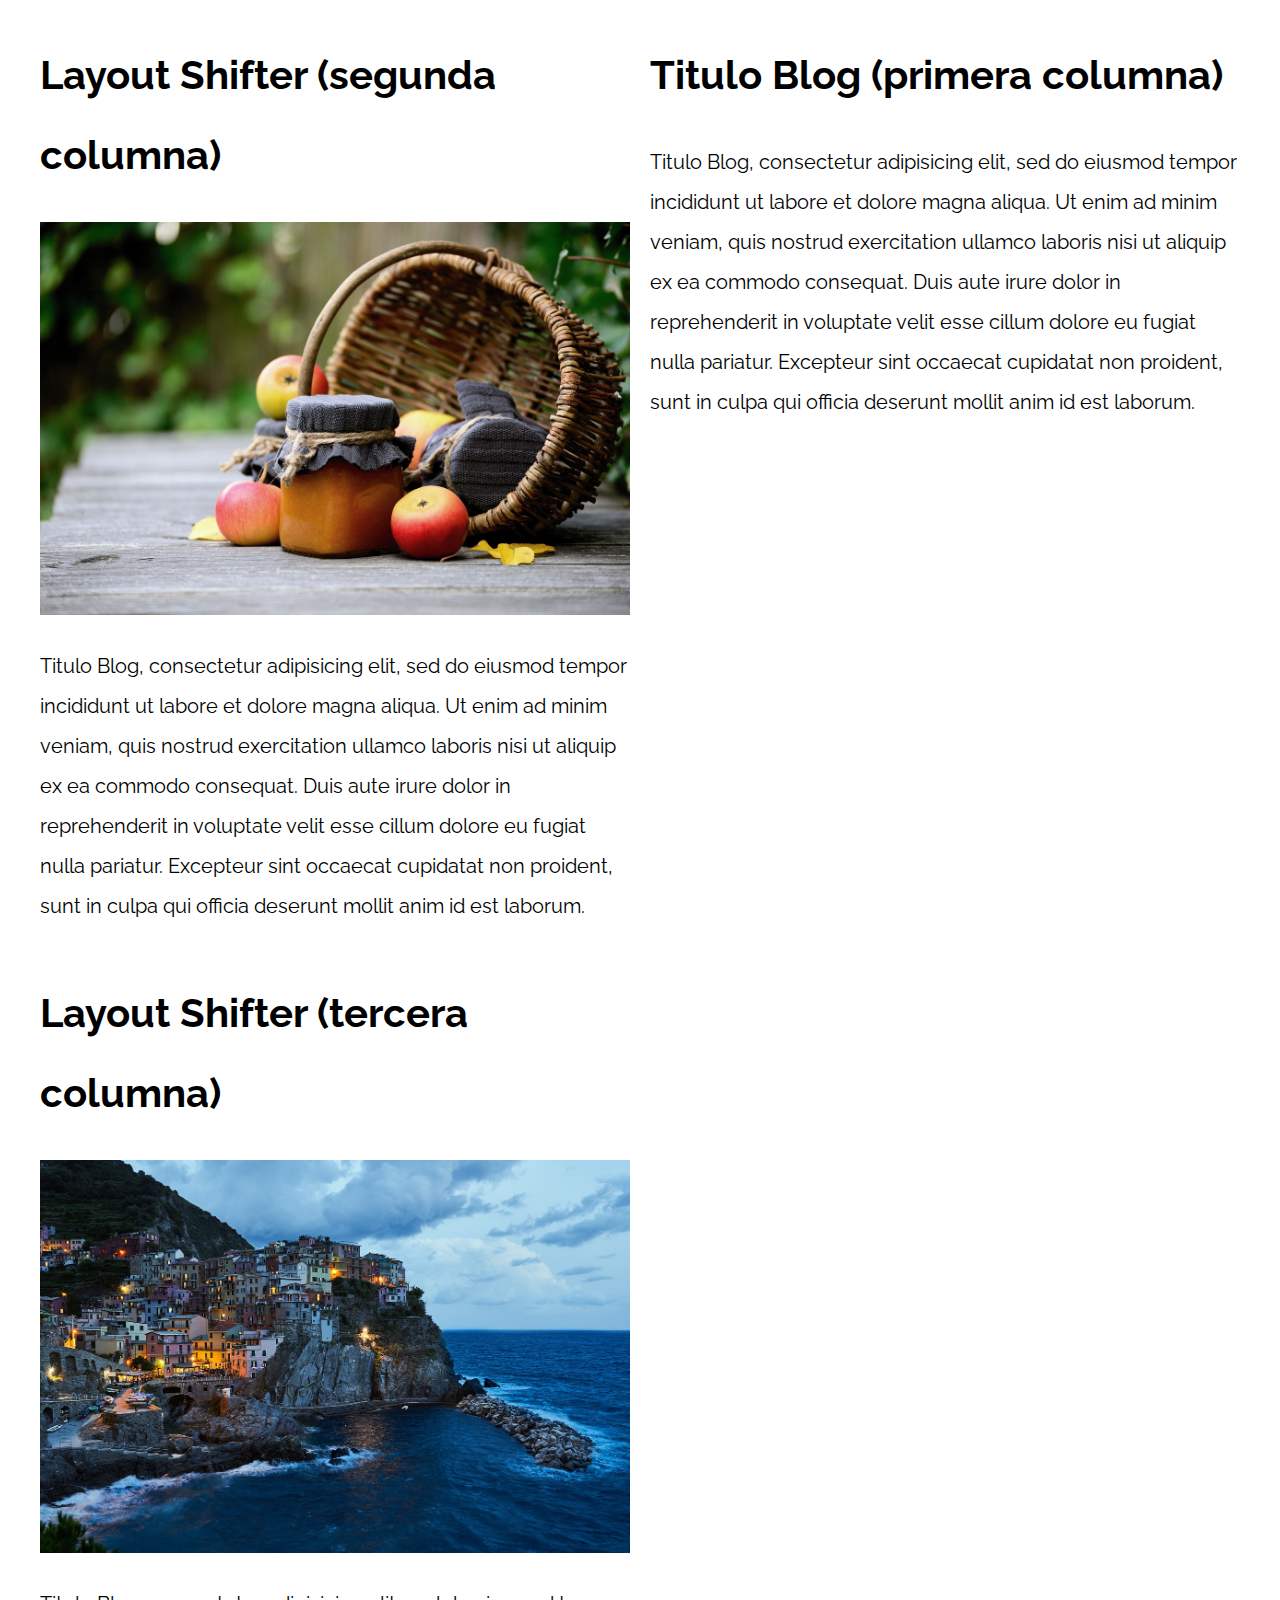
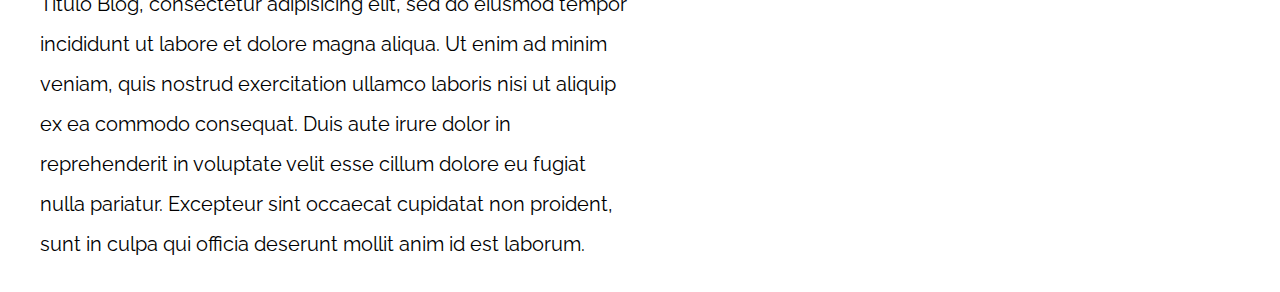
<file: PatronesRWD/11-layout_shifter_css_grid/index.html>
<!DOCTYPE html>
<html>

<head>
    <meta charset="utf-8">
    <title>Patrones Responsive Web Design</title>
    <link rel="stylesheet" href="https://necolas.github.io/normalize.css/8.0.1/normalize.css">
    <link href="https://fonts.googleapis.com/css?family=Raleway:400,700,900" rel="stylesheet">
    <link rel="stylesheet" href="css/styles.css">
    <meta name="viewport" content="width=device-width, initial-scale=1">
</head>

<body>

    <div class="contenedor layout-shifter">
        <aside class="sidebar">
            <h1>Titulo Blog (primera columna)</h1>
            <p>
                Titulo Blog, consectetur adipisicing elit, sed do eiusmod tempor incididunt ut labore et dolore magna aliqua. Ut enim ad minim veniam, quis nostrud exercitation ullamco laboris nisi ut aliquip ex ea commodo consequat. Duis aute irure dolor in reprehenderit
                in voluptate velit esse cillum dolore eu fugiat nulla pariatur. Excepteur sint occaecat cupidatat non proident, sunt in culpa qui officia deserunt mollit anim id est laborum.
            </p>
        </aside>

        <main class="contenido-principal">
            <article class="entrada-blog">
                <h1>Layout Shifter (segunda columna)</h1>
                <img src="img/imagen1.jpg">
                <p>
                    Titulo Blog, consectetur adipisicing elit, sed do eiusmod tempor incididunt ut labore et dolore magna aliqua. Ut enim ad minim veniam, quis nostrud exercitation ullamco laboris nisi ut aliquip ex ea commodo consequat. Duis aute irure dolor in reprehenderit
                    in voluptate velit esse cillum dolore eu fugiat nulla pariatur. Excepteur sint occaecat cupidatat non proident, sunt in culpa qui officia deserunt mollit anim id est laborum.
                </p>
            </article>

            <article class="entrada-blog">
                <h1>Layout Shifter (tercera columna)</h1>
                <img src="img/imagen2.jpg">
                <p>
                    Titulo Blog, consectetur adipisicing elit, sed do eiusmod tempor incididunt ut labore et dolore magna aliqua. Ut enim ad minim veniam, quis nostrud exercitation ullamco laboris nisi ut aliquip ex ea commodo consequat. Duis aute irure dolor in reprehenderit
                    in voluptate velit esse cillum dolore eu fugiat nulla pariatur. Excepteur sint occaecat cupidatat non proident, sunt in culpa qui officia deserunt mollit anim id est laborum.
                </p>
            </article>
        </main>
    </div>

</body>

</html>
</file>
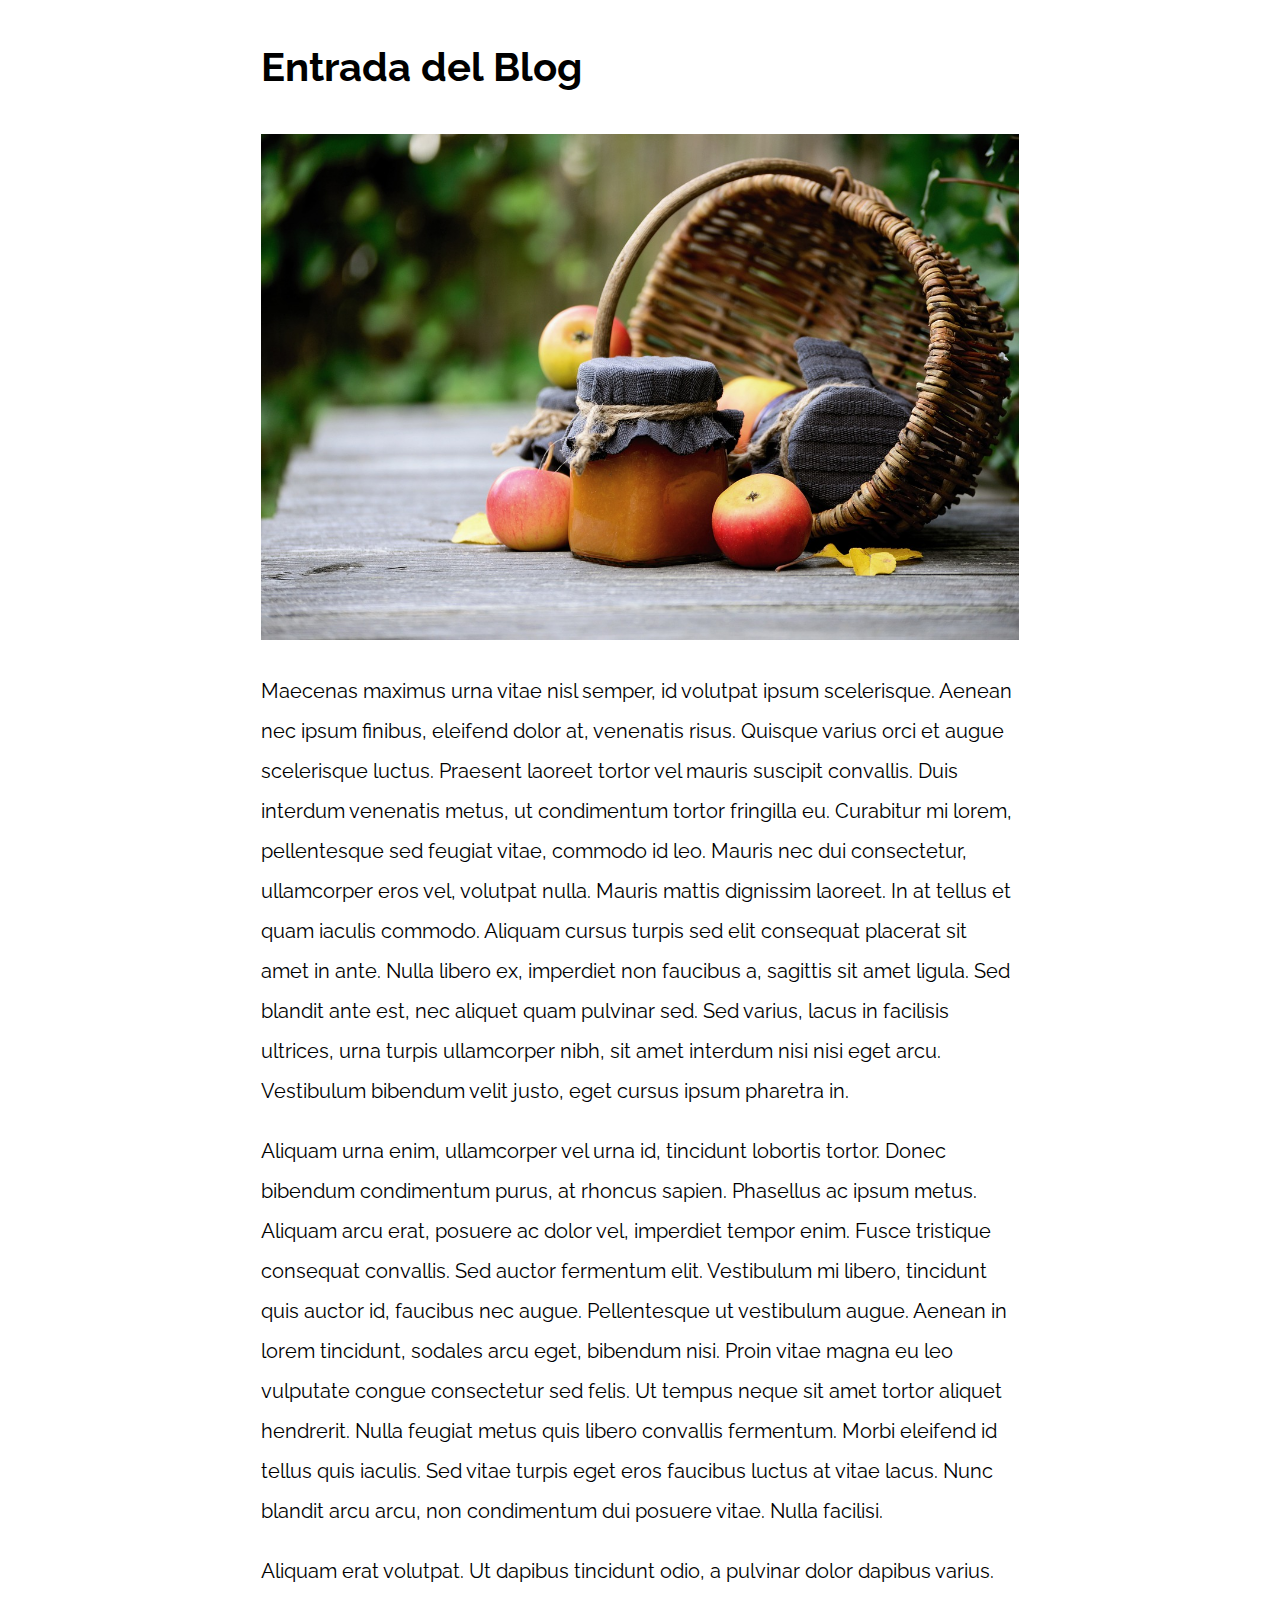
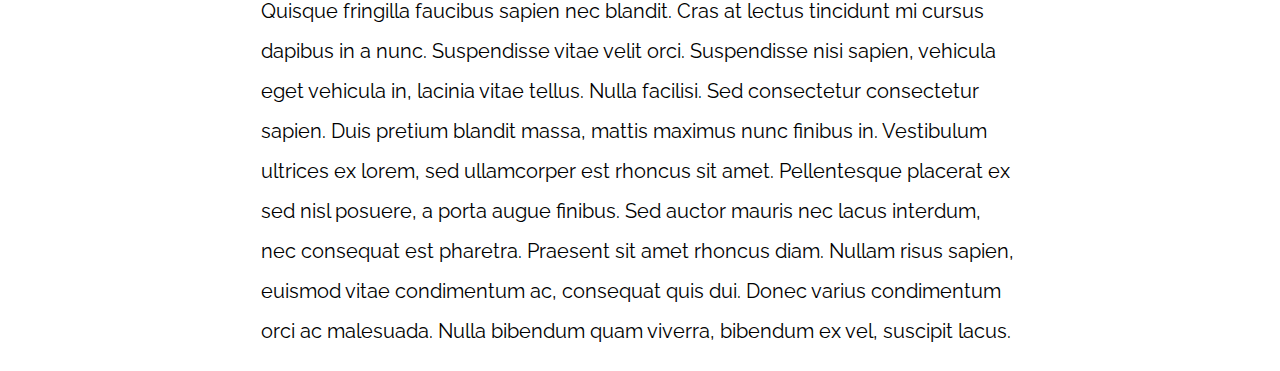
<file: PatronesRWD/13-mostly_fluid/index.html>
<!DOCTYPE html>
<html>

<head>
    <meta charset="utf-8">
    <title>Patrones Responsive Web Design</title>
    <link rel="stylesheet" href="https://necolas.github.io/normalize.css/8.0.1/normalize.css">
    <link href="https://fonts.googleapis.com/css?family=Raleway:400,700,900" rel="stylesheet">
    <link rel="stylesheet" href="css/styles.css">
    <meta name="viewport" content="width=device-width, initial-scale=1">
</head>

<body>

    <div class="contenedor">
        <article class="entrada-blog">
            <h1>Entrada del Blog</h1>
            <img src="img/imagen1.jpg">

            <p>Maecenas maximus urna vitae nisl semper, id volutpat ipsum scelerisque. Aenean nec ipsum finibus, eleifend dolor at, venenatis risus. Quisque varius orci et augue scelerisque luctus. Praesent laoreet tortor vel mauris suscipit convallis. Duis
                interdum venenatis metus, ut condimentum tortor fringilla eu. Curabitur mi lorem, pellentesque sed feugiat vitae, commodo id leo. Mauris nec dui consectetur, ullamcorper eros vel, volutpat nulla. Mauris mattis dignissim laoreet. In at
                tellus et quam iaculis commodo. Aliquam cursus turpis sed elit consequat placerat sit amet in ante. Nulla libero ex, imperdiet non faucibus a, sagittis sit amet ligula. Sed blandit ante est, nec aliquet quam pulvinar sed. Sed varius, lacus
                in facilisis ultrices, urna turpis ullamcorper nibh, sit amet interdum nisi nisi eget arcu. Vestibulum bibendum velit justo, eget cursus ipsum pharetra in.</p>

            <p>Aliquam urna enim, ullamcorper vel urna id, tincidunt lobortis tortor. Donec bibendum condimentum purus, at rhoncus sapien. Phasellus ac ipsum metus. Aliquam arcu erat, posuere ac dolor vel, imperdiet tempor enim. Fusce tristique consequat
                convallis. Sed auctor fermentum elit. Vestibulum mi libero, tincidunt quis auctor id, faucibus nec augue. Pellentesque ut vestibulum augue. Aenean in lorem tincidunt, sodales arcu eget, bibendum nisi. Proin vitae magna eu leo vulputate
                congue consectetur sed felis. Ut tempus neque sit amet tortor aliquet hendrerit. Nulla feugiat metus quis libero convallis fermentum. Morbi eleifend id tellus quis iaculis. Sed vitae turpis eget eros faucibus luctus at vitae lacus. Nunc
                blandit arcu arcu, non condimentum dui posuere vitae. Nulla facilisi.</p>

            <p>Aliquam erat volutpat. Ut dapibus tincidunt odio, a pulvinar dolor dapibus varius. Quisque fringilla faucibus sapien nec blandit. Cras at lectus tincidunt mi cursus dapibus in a nunc. Suspendisse vitae velit orci. Suspendisse nisi sapien,
                vehicula eget vehicula in, lacinia vitae tellus. Nulla facilisi. Sed consectetur consectetur sapien. Duis pretium blandit massa, mattis maximus nunc finibus in. Vestibulum ultrices ex lorem, sed ullamcorper est rhoncus sit amet. Pellentesque
                placerat ex sed nisl posuere, a porta augue finibus. Sed auctor mauris nec lacus interdum, nec consequat est pharetra. Praesent sit amet rhoncus diam. Nullam risus sapien, euismod vitae condimentum ac, consequat quis dui. Donec varius
                condimentum orci ac malesuada. Nulla bibendum quam viverra, bibendum ex vel, suscipit lacus.</p>
        </article>

    </div>

</body>

</html>
</file>
<file: PatronesRWD/01-2columnas_iguales_css_grid/css/styles.css>
html {
    box-sizing: border-box;
    font-size: 62.5%;
}

*,
*:before,
*:after {
    box-sizing: inherit;
}

body {
    font-family: 'Raleway', sans-serif;
    font-size: 1.6rem;
}

img {
    max-width: 100%;
}

h1 {
    font-size: 4rem;
}

.contenedor {
    max-width: 1200px;
    width: 95%;
    margin: 0 auto;
}

.entrada-blog a {
    display: inline-block;
    background-color: #2196F3;
    color: white;
    padding: 10px 20px;
    text-decoration: none;
    font-weight: bold;
    text-transform: uppercase;
}

/** CODIGO AQUI **/
@media (min-width: 768px) { /*para crear las 2 columnas cuando el dispositivo sea más grande*/
    .dos-columnas {
        display: grid;
        grid-template-columns: repeat(2, 1fr); /*forma las 2 columnas de la misma medida*/
        column-gap: 2rem; /*separacion entre las columnas*/
    }
}
</file>
<file: PatronesRWD/02-2columnas_iguales_flexbox/css/styles.css>
html {
    box-sizing: border-box;
    font-size: 62.5%;
}

*,
*:before,
*:after {
    box-sizing: inherit;
}

body {
    font-family: 'Raleway', sans-serif;
    font-size: 1.6rem;
}

img {
    max-width: 100%;
}

h1 {
    font-size: 4rem;
}

.contenedor {
    max-width: 1200px;
    width: 95%;
    margin: 0 auto;
}

.entrada-blog a {
    display: inline-block;
    background-color: #2196F3;
    color: white;
    padding: 10px 20px;
    text-decoration: none;
    font-weight: bold;
    text-transform: uppercase;
}

/** CODIGO AQUI **/
@media (min-width: 768px) {
    .dos-columnas {
        display: flex; /*permite acceder a todas las propiedades de css flex*/
        justify-content: space-between;
    }

    .entrada-blog {
        flex: 0 0 calc(50% - 1rem); /*los 0 son espacios de izquierda y derecha. el 50% es el tamaño de las columnas y le quita 1rem de la separacion entre columnas*/
    }
}
</file>
<file: PatronesRWD/03-3columnas_iguales_css_grid/css/styles.css>
html {
    box-sizing: border-box;
    font-size: 62.5%;
}

*,
*:before,
*:after {
    box-sizing: inherit;
}

body {
    font-family: 'Raleway', sans-serif;
    font-size: 1.6rem;
}

img {
    max-width: 100%;
}

h1 {
    font-size: 4rem;
}

.contenedor {
    max-width: 1200px;
    width: 95%;
    margin: 0 auto;
}

.entrada-blog a {
    display: inline-block;
    background-color: #2196F3;
    color: white;
    padding: 10px 20px;
    text-decoration: none;
    font-weight: bold;
    text-transform: uppercase;
}

/** CODIGO AQUI **/
@media (min-width: 768px) {
    .tres-columnas {
        display: grid; /*permite el acceso a las propiedades de grid*/
        grid-template-columns: repeat(3, 1fr); /*crea las 3 columnas del mismo tamaño*/
        column-gap: 2rem; /*separacion entre columnas*/
    }
}
</file>
<file: PatronesRWD/04-3columnas_iguales_flexbox/css/styles.css>
html {
    box-sizing: border-box;
    font-size: 62.5%;
}

*,
*:before,
*:after {
    box-sizing: inherit;
}

body {
    font-family: 'Raleway', sans-serif;
    font-size: 1.6rem;
}

img {
    max-width: 100%;
}

h1 {
    font-size: 4rem;
}

.contenedor {
    max-width: 1200px;
    width: 95%;
    margin: 0 auto;
}

.entrada-blog a {
    display: inline-block;
    background-color: #2196F3;
    color: white;
    padding: 10px 20px;
    text-decoration: none;
    font-weight: bold;
    text-transform: uppercase;
}

/** CODIGO AQUI **/
@media (min-width: 768px) {
    .tres-columnas {
        display: flex;
        /*gap: 2rem; se puede usar esta linea pero aun no es muy soportable en algunos navegadores*/
        justify-content: space-between; /*para colocar los elementos unos a la izquierda y otros a la derecha*/
    }

    .entrada-blog {
        flex: 0 0 calc(33.3% - 1rem);
        /*los 0 es el factor de crecimiento, 33.3% tamaño de las columnas y el -1rem el espacio que quitara entre las columnas */
    }
}
</file>
<file: PatronesRWD/05-3columnas_css_grid/css/styles.css>
html {
    box-sizing: border-box;
    font-size: 62.5%;
}

*,
*:before,
*:after {
    box-sizing: inherit;
}

body {
    font-family: 'Raleway', sans-serif;
    font-size: 1.6rem;
    line-height: 2;
}

img {
    max-width: 100%;
}

h1 {
    font-size: 4rem;
}

h2 {
    font-size: 3.2rem;
}

.contenedor {
    max-width: 1200px;
    width: 95%;
    margin: 0 auto;
}

p {
    font-size: 2rem;
}

.entrada-blog a {
    display: inline-block;
    background-color: #2196F3;
    color: white;
    padding: 10px 20px;
    text-decoration: none;
    font-weight: bold;
    text-transform: uppercase;
}


/** CODIGO AQUI **/
@media (min-width: 768px) {
    .contenedor-grid {
        display: grid;
        grid-template-areas: "izquierda contenido derecha"; /*esto va a permitir que se cambien los lugares
        de lo deseado conforme a los nombres que se definen para cada lugar, asi el codigo se vuelve mas 
        limpio. aqui cada nombre tiene su medida, por ejemplo izquierda 1fr*/
        grid-template-columns: 1fr 3fr 1fr; /*se crean las columnas de diferente tamaño*/
        /*grid-template-columns: 20% 60% 20%; tambien se puede manejar con porcentajes la creacion de las columnas*/
        grid-auto-flow: column; /*para que el contenido siga acomodandose en solo las columnas creadas sin que pase el contenido hacia abajo*/
        column-gap: 2rem;
    }

    .contenido-principal {
        grid-area: contenido; /*esto movera de lugar lo que queramos al lugar de otra columna que se desee*/
    }

    .sidebar-1 {
        grid-area: izquierda; 
    }
}
</file>
<file: PatronesRWD/06-3columnas_flexbox/css/styles.css>
html {
    box-sizing: border-box;
    font-size: 62.5%;
}

*,
*:before,
*:after {
    box-sizing: inherit;
}

body {
    font-family: 'Raleway', sans-serif;
    font-size: 1.6rem;
    line-height: 2;
}

img {
    max-width: 100%;
}

h1 {
    font-size: 4rem;
}

h2 {
    font-size: 3.2rem;
}

p {
    font-size: 2rem;
}

.contenedor {
    max-width: 1200px;
    width: 95%;
    margin: 0 auto;
}

.entrada-blog a {
    display: inline-block;
    background-color: #2196F3;
    color: white;
    padding: 10px 20px;
    text-decoration: none;
    font-weight: bold;
    text-transform: uppercase;
}

/** CODIGO AQUI **/
@media (min-width: 768px) {
    .contenedor-flex {
        display: flex;
        justify-content: space-between;
    }

    .contenido-principal {
        flex-basis: calc(60% - 1rem);
    }

    .sidebar {
        flex-basis: calc(20% - 1rem); /*para dar una base y un ancho*/
    }
    .sidebar-1 {
        order: -1; /*esto mostrara el contenido de sobre nosotros
        primero y los otros se acomodaran despues conforme se han 
        declarado*/
    }
}
</file>
<file: PatronesRWD/07-column_drop_css_grid/css/styles.css>
html {
    box-sizing: border-box;
    font-size: 62.5%;
}

*,
*:before,
*:after {
    box-sizing: inherit;
}

body {
    font-family: 'Raleway', sans-serif;
    font-size: 1.6rem;
    line-height: 2;
}

img {
    max-width: 100%;
}

h1 {
    font-size: 4rem;
}

h2 {
    font-size: 3.2rem;
}

p {
    font-size: 2rem;
}

.contenedor {
    max-width: 1200px;
    width: 95%;
    margin: 0 auto;
}

.entrada-blog a {
    display: inline-block;
    background-color: #2196F3;
    color: white;
    padding: 10px 20px;
    text-decoration: none;
    font-weight: bold;
    text-transform: uppercase;
}



/** CODIGO AQUI **/
@media (min-width: 480px) {
    .column-drop-css {
        display: grid;
        grid-template-columns: repeat(2, 1fr); /*crea 2 columnas pero automaticamente se crea una cuadricula de 4 ya que son mas de 2 elementos*/
    }
    .primera {
        grid-column: 1 / 3;
        grid-row: 2 / 3;
    }
    .segunda {
        grid-column: 2 / 3; /*esto acomoda la tercera columna en el espacio del 1 al 3*/
        grid-row: 1 / 3;
    }
}

@media (min-width: 768px) {
    .column-drop-css {
        grid-template-columns: repeat(3, 1fr);
    }
    .primera {
        grid-column: 2 / 3;
        grid-row: unset; /*quita el row para tener un solo row*/
    }
    .segunda {
        grid-column: 3 / 4;
        grid-row: unset;
    }
}
</file>
<file: PatronesRWD/08-column_drop_flexbox/css/styles.css>
html {
    box-sizing: border-box;
    font-size: 62.5%;
}

*,
*:before,
*:after {
    box-sizing: inherit;
}

body {
    font-family: 'Raleway', sans-serif;
    font-size: 1.6rem;
    line-height: 2;
}

img {
    max-width: 100%;
}

h1 {
    font-size: 4rem;
}

h2 {
    font-size: 3.2rem;
}

p {
    font-size: 2rem;
}

.contenedor {
    max-width: 1200px;
    width: 95%;
    margin: 0 auto;
}

.entrada-blog a {
    display: inline-block;
    background-color: #2196F3;
    color: white;
    padding: 10px 20px;
    text-decoration: none;
    font-weight: bold;
    text-transform: uppercase;
}

/** CODIGO AQUI **/
@media (min-width: 480px) {
    .column-drop-flex {
        display: flex;
        justify-content: space-between;
        flex-wrap: wrap;
    }

    .contenido-principal, 
    .primera {
        flex-basis: calc(50% - 1rem); 
    }
}

@media (min-width: 768px) {
    .contenido-principal,
    .primera,
    .segunda {
        flex: 0 0 calc(33.3% - 2rem);
    }
}
</file>
<file: PatronesRWD/09-con_sidebar_css_grid/css/styles.css>
html {
    box-sizing: border-box;
    font-size: 62.5%;
}

*,
*:before,
*:after {
    box-sizing: inherit;
}

body {
    font-family: 'Raleway', sans-serif;
    font-size: 1.6rem;
    line-height: 2;
}

img {
    max-width: 100%;
}

h1 {
    font-size: 4rem;
}

h2 {
    font-size: 3.2rem;
}

p {
    font-size: 2rem;
}

.contenedor {
    max-width: 1200px;
    width: 95%;
    margin: 0 auto;
}

.entrada-blog a {
    display: inline-block;
    background-color: #2196F3;
    color: white;
    padding: 10px 20px;
    text-decoration: none;
    font-weight: bold;
    text-transform: uppercase;
}

/** CODIGO AQUI **/
@media (min-width: 768px) {
    .con-sidebar {
        display: grid;
        grid-template-columns: 3fr 1fr;
        column-gap: 4rem;
        grid-auto-flow: column; /*deja que grid acomode de manera automatica los elementos en columnas*/
    }
    aside {
        grid-column: 2 / 3;
    }
}
</file>
<file: PatronesRWD/11-layout_shifter_css_grid/css/styles.css>
html {
    box-sizing: border-box;
    font-size: 62.5%;
}

*,
*:before,
*:after {
    box-sizing: inherit;
}

body {
    font-family: 'Raleway', sans-serif;
    font-size: 1.6rem;
    line-height: 2;
}

img {
    max-width: 100%;
}

h1 {
    font-size: 4rem;
}

h2 {
    font-size: 3.2rem;
}

p {
    font-size: 2rem;
}

.contenedor {
    max-width: 1200px;
    width: 95%;
    margin: 0 auto;
}

.entrada-blog a {
    display: inline-block;
    background-color: #2196F3;
    color: white;
    padding: 10px 20px;
    text-decoration: none;
    font-weight: bold;
    text-transform: uppercase;
}


/** CODIGO AQUI **/
/*los elementos cambian de posicion conforme a los tamaños de pixeles de las pantallas*/
@media (min-width: 768px) {
    .layout-shifter {
        display: grid;
        grid-template-areas: "contenido"
                            "inferior";
    }

    .sidebar {
        grid-area: inferior; /*mueve el sidebar al area inferior*/
    }

    .contenido-principal {
        grid-area: contenido;
        display: grid; /*crea nuevas areas entrada1 y entrada2*/
        grid-template-areas: "entrada1 entrada2";
        grid-template-columns: repeat(2, 1fr); /*crea 2 columnas de mitad y mitad*/
        column-gap: 3rem;
    }
}

@media (min-width: 992px) {
    .layout-shifter {
        grid-template-areas: "contenido sidebar";
        column-gap: 2rem;
    }

    .sidebar {
        grid-area: sidebar; /*se coloca en el area sidebar*/
    }

    .contenido-principal {
        grid-area: contenido;
        grid-template-areas: "entrada1"
                            "entrada2";
        grid-template-columns: unset; /*quita las columnas*/
    }
}
</file>
<file: PatronesRWD/13-mostly_fluid/css/styles.css>
html {
    box-sizing: border-box;
    font-size: 62.5%;
}

*,
*:before,
*:after {
    box-sizing: inherit;
}

body {
    font-family: 'Raleway', sans-serif;
    font-size: 1.6rem;
    line-height: 2;
}
h1 {
    font-size: 4rem;
}

h2 {
    font-size: 3.2rem;
}

p {
    font-size: 2rem;
}

.entrada-blog a {
    display: inline-block;
    background-color: #2196F3;
    color: white;
    padding: 10px 20px;
    text-decoration: none;
    font-weight: bold;
    text-transform: uppercase;
}

/** CODIGO AQUI **/

.contenedor {
    max-width: 120rem;
    width: 95%;
    margin: 0 auto; /*agrega un margen que centra contenido*/

}

@media (min-width: 768px) {
    .contenedor {
        width: 80%;
    }
}

@media (min-width: 992px) {
    .contenedor {
        width: 60%;
    }
}

/*hace la imagen responsiva*/
img {
    max-width: 100%;
}
</file>
